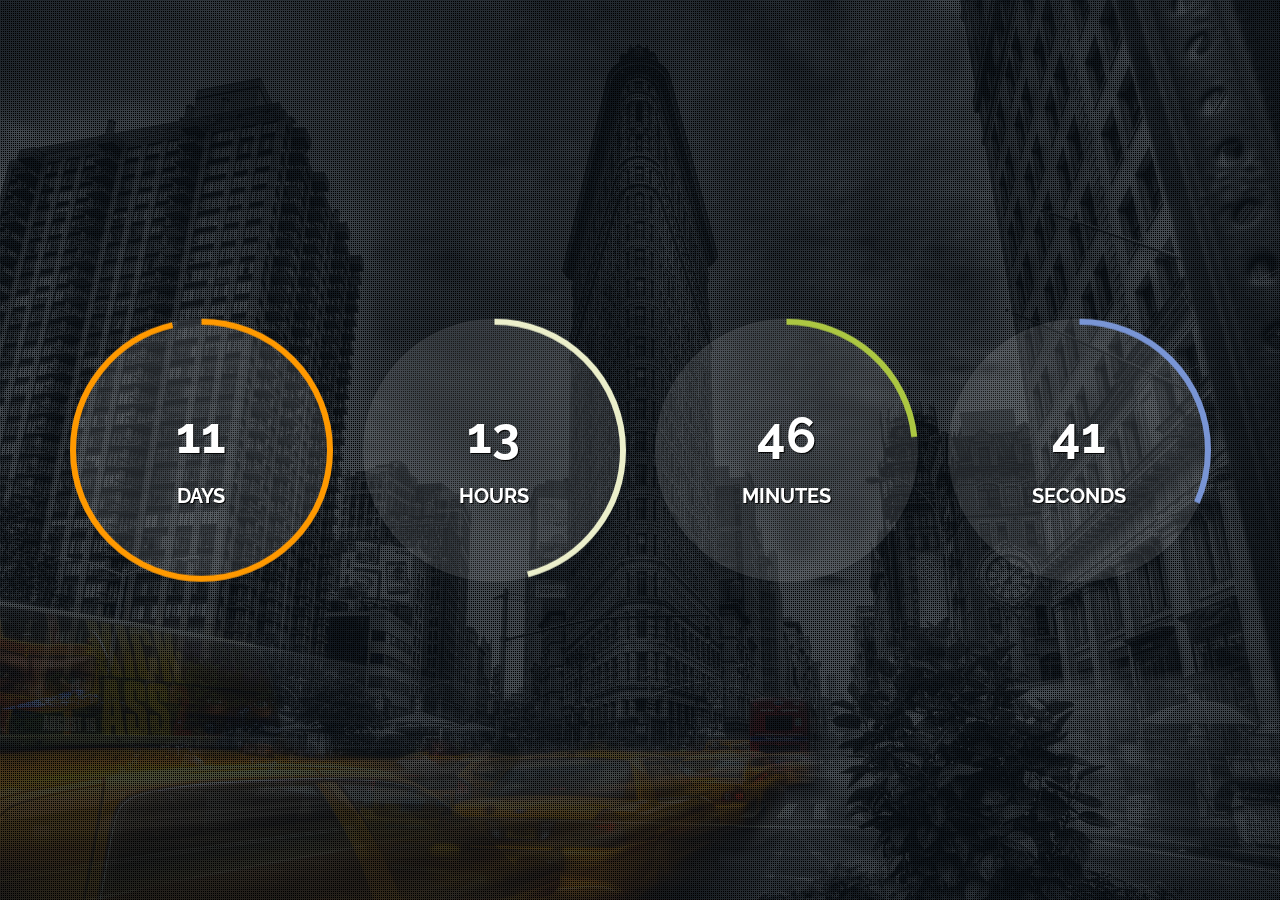
<file: assets/js/plugin/countdown/Modern-Circular-jQuery-Countdown-Timer-Plugin-Final-Countdown/demo/index.html>
<!doctype html>
<html>
<head>	
    <meta charset="utf-8">
    <meta name="description" content="">
    <meta name="keywords" content="">
    <meta name="author" content="Pragmatic Mates s.r.o. - http://pragmaticmates.com">
    <meta name="viewport" content="width=device-width, initial-scale=1.0">

    <link href="http://fonts.googleapis.com/css?family=Raleway:400,700" rel="stylesheet" type="text/css">
    <link rel="stylesheet" type="text/css" href="css/bootstrap.min.css">
    <link rel="stylesheet" type="text/css" href="css/demo.css">

	<title>jQuery Final Countdown Plugin</title>
</head>

<body>

<div class="countdown countdown-container container">
    <div class="clock row">
        <div class="clock-item clock-days countdown-time-value col-sm-6 col-md-3">
            <div class="wrap">
                <div class="inner">
                    <div id="canvas-days" class="clock-canvas"></div>

                    <div class="text">
                        <p class="val">0</p>
                        <p class="type-days type-time">DAYS</p>
                    </div><!-- /.text -->
                </div><!-- /.inner -->
            </div><!-- /.wrap -->
        </div><!-- /.clock-item -->

        <div class="clock-item clock-hours countdown-time-value col-sm-6 col-md-3">
            <div class="wrap">
                <div class="inner">
                    <div id="canvas-hours" class="clock-canvas"></div>

                    <div class="text">
                        <p class="val">0</p>
                        <p class="type-hours type-time">HOURS</p>
                    </div><!-- /.text -->
                </div><!-- /.inner -->
            </div><!-- /.wrap -->
        </div><!-- /.clock-item -->

        <div class="clock-item clock-minutes countdown-time-value col-sm-6 col-md-3">
            <div class="wrap">
                <div class="inner">
                    <div id="canvas-minutes" class="clock-canvas"></div>

                    <div class="text">
                        <p class="val">0</p>
                        <p class="type-minutes type-time">MINUTES</p>
                    </div><!-- /.text -->
                </div><!-- /.inner -->
            </div><!-- /.wrap -->
        </div><!-- /.clock-item -->

        <div class="clock-item clock-seconds countdown-time-value col-sm-6 col-md-3">
            <div class="wrap">
                <div class="inner">
                    <div id="canvas-seconds" class="clock-canvas"></div>

                    <div class="text">
                        <p class="val">0</p>
                        <p class="type-seconds type-time">SECONDS</p>
                    </div><!-- /.text -->
                </div><!-- /.inner -->
            </div><!-- /.wrap -->
        </div><!-- /.clock-item -->
    </div><!-- /.clock -->
</div><!-- /.countdown-wrapper -->



<script type="text/javascript" src="http://code.jquery.com/jquery-1.11.0.min.js"></script>
<script type="text/javascript" src="js/kinetic.js"></script>
<script type="text/javascript" src="../jquery.final-countdown.js"></script>
<script type="text/javascript">  
    $('document').ready(function() {
        'use strict';
        
    	$('.countdown').final_countdown({
            'start': 1362139200,
            'end': 1388461320,
            'now': 1387461319        
        });
    });
</script>

</body>
</html>
</file>
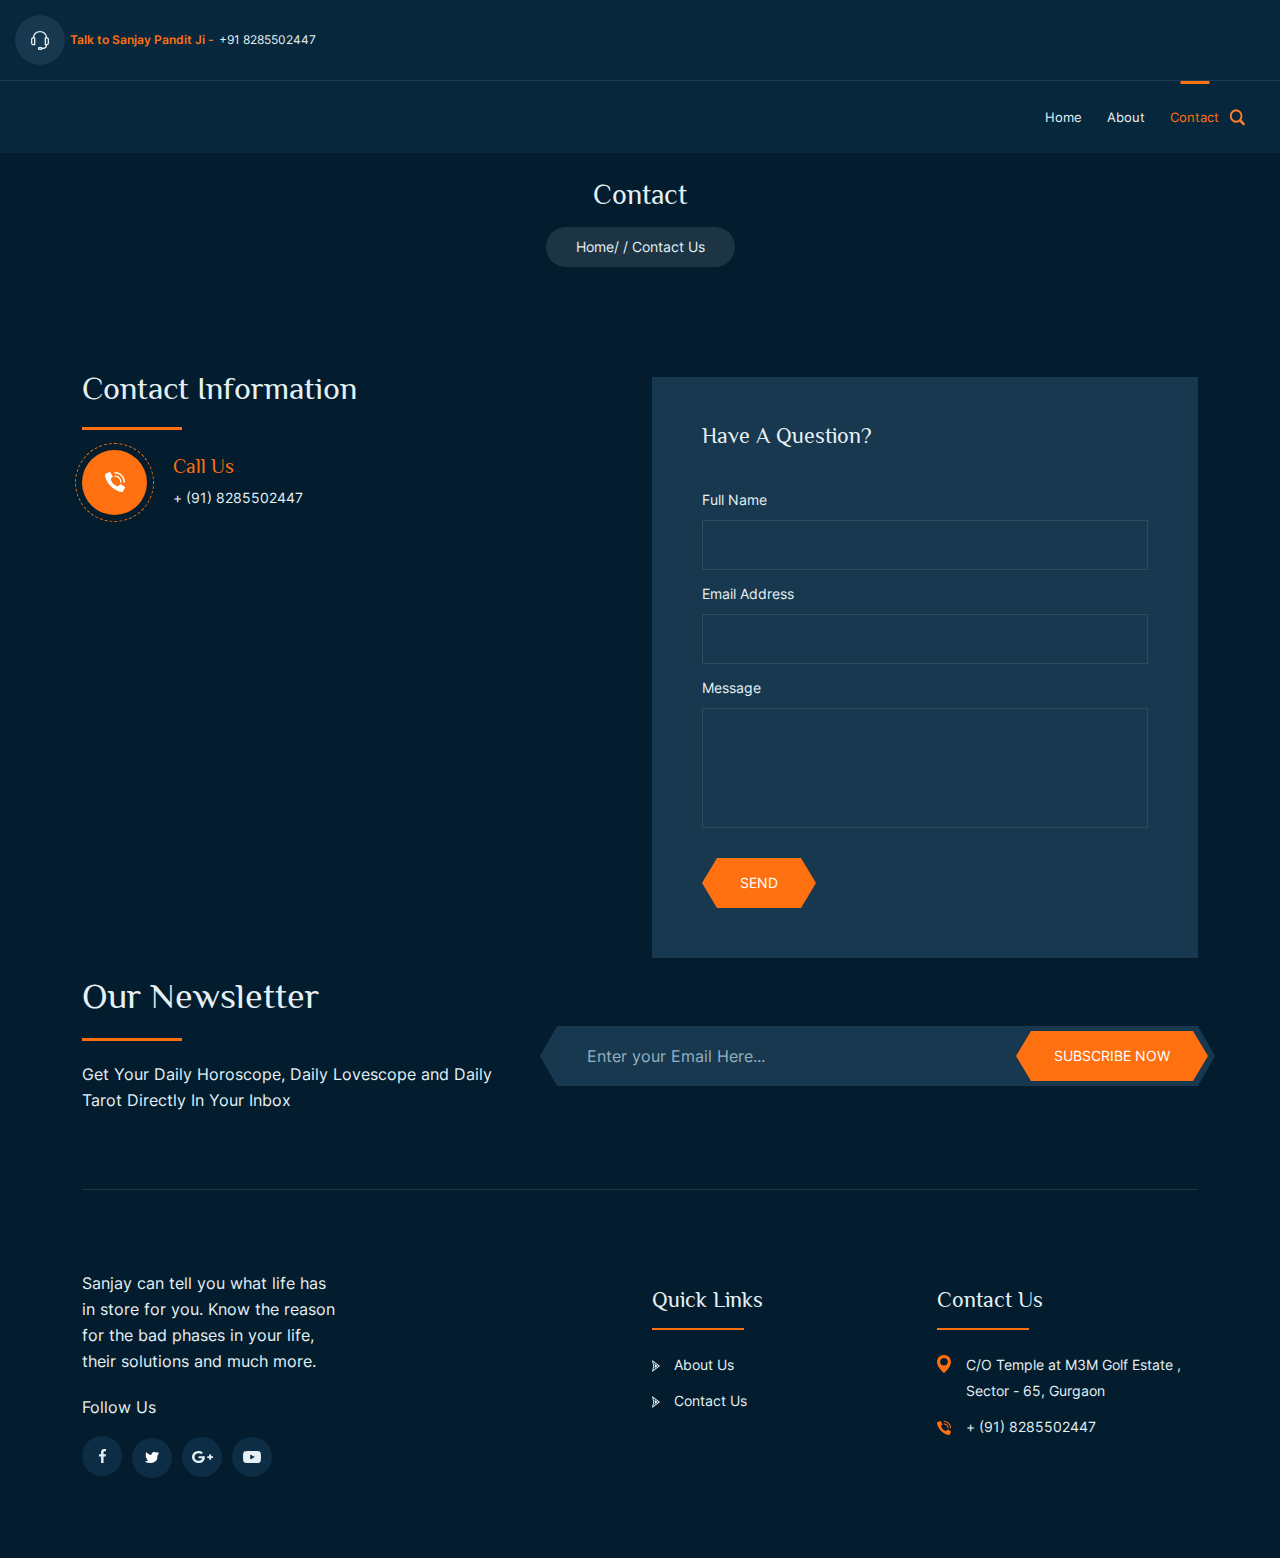
<file: contact.html>
<!DOCTYPE html>
<html lang="en">
  <head>
    <title>Astrology</title>
    <meta charset="UTF-8" />
    <meta http-equiv="X-UA-Compatible" content="IE=edge" />
    <meta name="viewport" content="width=device-width, initial-scale=1.0" />

    <!-- stylesheet -->

    <link
      rel="stylesheet"
      type="text/css"
      href="assets/css/bootstrap.min.css"
    />
    <link
      rel="stylesheet"
      type="text/css"
      href="assets/js/plugin/slick/slick.css"
    />
    <link
      rel="stylesheet"
      type="text/css"
      href="assets/js/plugin/airdatepicker/datepicker.min.css"
    />
    <link rel="stylesheet" type="text/css" href="assets/css/fonts.css" />
    <link rel="stylesheet" type="text/css" href="assets/css/style.css" />
    <!-- favicon -->
    <link
      rel="shortcut icon"
      href="assets/images/favicon.png"
      type="image/x-icon"
    />
  </head>
  <body>
    <div class="as_loader">
      <img src="assets/images/loader.png" alt="" class="img-responsive" />
    </div>
    <div class="as_main_wrapper">
      <section class="as_header_wrapper">
        <!-- <div class="as_logo">
          <a href="javascript:;"
            ><img src="https://dummyimage.com/148x59" alt=""
          /></a>
        </div> -->
        <div class="as_header_detail">
          <div class="as_info_detail">
            <ul>
              <li>
                <a href="javascript:;">
                  <div class="as_infobox">
                    <span class="as_infoicon">
                      <img src="assets/images/svg/headphone.svg" alt="" />
                    </span>
                    <span class="as_orange">Talk to Sanjay Pandit Ji -</span>+91
                    8285502447
                  </div>
                </a>
              </li>
              <!-- <li>
                            <a href="javascript:;">
                                <div class="as_infobox">
                                    <span class="as_infoicon">
                                        <img src="assets/images/svg/mail1.svg" alt="">
                                    </span>
                                <span class="as_orange">Talk to our Astrogers -</span>support@website.com
                                </div>
                            </a>
                        </li> -->
            </ul>
            <!-- <div class="as_right_info">
                        <a href="javascript:;">
                            <div class="as_infobox" data-bs-toggle="modal" data-bs-target="#as_login">
                                <span class="as_infoicon">
                                    <img src="assets/images/svg/login.svg" alt="">
                                </span>
                                <span class="as_logintext">Log in / Register</span>
                            </div>
                        </a>
                        <div class="as_cart">
                            <div class="as_cart_wrapper">
                                <span><img src="assets/images/svg/cart.svg" alt=""><span class="as_cartnumber">02</span></span>
                                $512
                            </div>

                            <div class="as_cart_box">
								<div class="as_cart_list">
									<ul>
										<li>
											<div class="as_cart_img">
												<img src="assets/images/prod1_d.jpg" class="img-responsive">
											</div>
											<div class="as_cart_info">
												<a href="#">Yellow Sapphire</a>
												<p>1 X $20.00</p>
												<a href="javascript:;" class="as_cart_remove"><i class="fa fa-trash"></i></a>
											</div>
										</li>
										<li>
											<div class="as_cart_img">
												<img src="assets/images/prod2_D.jpg" class="img-responsive">
											</div>
											<div class="as_cart_info">
												<a href="#">yantra</a>
												<p>1 X $10.00</p>
												<a href="javascript:;" class="as_cart_remove"><i class="fa fa-trash"></i></a>
											</div>
										</li>
									</ul>
								</div>
								<div class="as_cart_total">
									<p>total<span>$30.00</span></p>
								</div>
								<div class="as_cart_btn">
									<button type="button" class="as_btn">view cart</button>
									<button type="button" class="as_btn">checkout</button>
								</div>
							</div>
                        </div>
                    </div> -->
          </div>
          <div class="as_menu_wrapper">
            <span class="as_toggle">
              <img src="assets/images/svg/menu.svg" alt="" />
            </span>
            <div class="as_menu">
              <ul>
                <li><a href="index.html">home</a></li>
                <li><a href="about.html">about</a></li>
                <!-- <li><a href="service.html">services</a></li> -->
                <!-- <li><a href="javascript:;">blog</a>
                                <ul class="as_submenu">
                                    <li><a href="blog.html">blog</a></li>
                                    <li><a href="javascript:;">blog single</a>
                                        <ul class="as_submenu">
                                            <li><a href="blog_left_detail.html">left sidebar</a></li>
                                            <li><a href="blog_detail.html">right sidebar</a></li>
                                        </ul>
                                    </li>
                                </ul>
                            </li>
                            <li><a href="appointment.html">appointment</a></li>
                            <li><a href="javascript:;">shop</a>
                                <ul class="as_submenu">
                                    <li><a href="shop.html">Shop</a></li>
                                    <li><a href="shop_single.html">Shop Single</a></li>
                                    <li><a href="cart.html">Cart</a></li>
                                    <li><a href="checkout.html">Checkout</a></li>
                                </ul>
                            </li>
                            <li><a href="javascript:;">pages</a>
                                <ul class="as_submenu">
                                    <li><a href="astrologer.html">Astrologer</a></li>
                                    <li><a href="privacy_policy.html">Privacy Policy</a></li>
                                    <li><a href="error.html">404</a></li>
                                    <li><a href="faq.html">faq</a></li>
                                </ul>
                            </li>  -->
                <li><a href="contact.html" class="active">contact</a></li>
              </ul>
            </div>
            <div class="as_search_wrapper">
              <img src="assets/images/search.png" alt="" class="as_search" />

              <div class="as_search_boxpopup">
                <a href="javascript:;" class="as_cancel"
                  ><svg
                    version="1.1"
                    xmlns="http://www.w3.org/2000/svg"
                    xmlns:xlink="http://www.w3.org/1999/xlink"
                    width="25px"
                    height="25px"
                    x="0px"
                    y="0px"
                    viewBox="0 0 511.76 511.76"
                    style="enable-background: new 0 0 511.76 511.76"
                    xml:space="preserve"
                  >
                    <g>
                      <g>
                        <path
                          d="M436.896,74.869c-99.84-99.819-262.208-99.819-362.048,0c-99.797,99.819-99.797,262.229,0,362.048 c49.92,49.899,115.477,74.837,181.035,74.837s131.093-24.939,181.013-74.837C536.715,337.099,536.715,174.688,436.896,74.869z M361.461,331.317c8.341,8.341,8.341,21.824,0,30.165c-4.16,4.16-9.621,6.251-15.083,6.251c-5.461,0-10.923-2.091-15.083-6.251 l-75.413-75.435l-75.392,75.413c-4.181,4.16-9.643,6.251-15.083,6.251c-5.461,0-10.923-2.091-15.083-6.251 c-8.341-8.341-8.341-21.845,0-30.165l75.392-75.413l-75.413-75.413c-8.341-8.341-8.341-21.845,0-30.165 c8.32-8.341,21.824-8.341,30.165,0l75.413,75.413l75.413-75.413c8.341-8.341,21.824-8.341,30.165,0 c8.341,8.32,8.341,21.824,0,30.165l-75.413,75.413L361.461,331.317z"
                        />
                      </g>
                    </g>
                    <g></g>
                    <g></g>
                    <g></g>
                    <g></g>
                    <g></g>
                    <g></g>
                    <g></g>
                    <g></g>
                    <g></g>
                    <g></g>
                    <g></g>
                    <g></g>
                    <g></g>
                    <g></g>
                    <g></g></svg
                ></a>
                <div class="as_search_inner">
                  <div class="as_search_widget">
                    <input
                      type="text"
                      name=""
                      class="form-control"
                      id=""
                      placeholder="Search..."
                    />
                    <a href="#"
                      ><img src="assets/images/svg/search.svg" alt=""
                    /></a>
                  </div>
                </div>
              </div>
            </div>
          </div>
          <span class="as_body_overlay"></span>
        </div>
      </section>
      <section class="as_breadcrum_wrapper">
        <div class="container">
          <div class="row">
            <div class="col-lg-12 text-center">
              <h1>Contact</h1>

              <ul class="breadcrumb">
                <li><a href="#">Home</a></li>
                <li>Contact Us</li>
              </ul>
            </div>
          </div>
        </div>
      </section>
      <section class="as_contact_section as_padderTop80">
        <div class="container">
          <div class="row">
            <div class="col-lg-6 col-md-12">
              <div class="as_contact_info">
                <h1 class="as_heading">Contact Information</h1>
                <!-- <p class="as_font14 as_margin0">Consectetur adipiscing elit sed do eiusmod tr incididunt<br> ut labore et dolore magna aliquauis ipsum.</p> -->

                <div class="row">
                  <div class="col-xl-6 col-lg-12 col-md-6 col-sm-6 col-xs-12">
                    <div class="as_info_box">
                      <span class="as_icon"
                        ><img src="assets/images/svg/call1.svg" alt=""
                      /></span>
                      <div class="as_info">
                        <h5>Call Us</h5>
                        <p class="as_margin0 as_font14">+ (91) 8285502447</p>
                        <!-- <p class="as_margin0 as_font14">+ (91) 1800-326-324</p> -->
                      </div>
                    </div>
                  </div>
                  <!-- <div class="col-xl-6 col-lg-12 col-md-6 col-sm-6 col-xs-12">
                                    <div class="as_info_box">
                                        <span class="as_icon"><img src="assets/images/svg/mail.svg" alt=""></span>
                                        <div class="as_info">
                                            <h5>Mail Us</h5>
                                            <p class="as_margin0 as_font14"><a href="javascript:;"> astrology@example.com</a></p>
                                            <p class="as_margin0 as_font14"><a href="javascript:;"></a>astro@example.com</a></p>
                                        </div>
                                    </div>
                                </div> -->
                </div>
              </div>
            </div>
            <div class="col-lg-6 col-md-12">
              <div class="as_contact_form">
                <h4 class="as_subheading">Have A Question?</h4>
                <form action="">
                  <div class="form-group">
                    <label>Full Name</label>
                    <input type="text" name="" id="" class="form-control" />
                  </div>
                  <div class="form-group">
                    <label>Email Address</label>
                    <input type="text" name="" id="" class="form-control" />
                  </div>
                  <div class="form-group">
                    <label>Message</label>
                    <textarea name="" id="" class="form-control"></textarea>
                  </div>
                  <a href="javascript:;" class="as_btn">Send</a>
                </form>
              </div>
            </div>
          </div>
        </div>
      </section>
      <!-- <section class="as_map_section">
        <iframe
          src="https://www.google.com/maps/embed?pb=!1m18!1m12!1m3!1d4078764.9924000916!2d-105.6681527148753!3d45.09540905234947!2m3!1f0!2f0!3f0!3m2!1i1024!2i768!4f13.1!3m3!1m2!1s0x54eab584e432360b%3A0x1c3bb99243deb742!2sUnited%20States!5e0!3m2!1sen!2sin!4v1614404007812!5m2!1sen!2sin"
          width="100%"
          height="743px"
          style="border: 0"
          allowfullscreen=""
          loading="lazy"
        ></iframe>
      </section> -->
      <section
        style="margin-top: 13rem"
        class="as_footer_wrapper as_padderTop80"
      >
        <div class="container">
          <div class="as_newsletter_wrapper as_padderBottom60">
            <div class="row">
              <div class="col-xl-5 col-lg-5 col-md-12 col-sm-12">
                <h1 class="as_heading">Our Newsletter</h1>
                <p>
                  Get Your Daily Horoscope, Daily Lovescope and Daily<br />
                  Tarot Directly In Your Inbox
                </p>
              </div>
              <div class="col-xl-7 col-lg-7 col-md-12 col-sm-12">
                <div class="as_newsletter_box">
                  <input
                    type="text"
                    name=""
                    id=""
                    class="form-control"
                    placeholder="Enter your Email Here..."
                  />
                  <a href="javascript:;" class="as_btn">subscribe now</a>
                </div>
              </div>
            </div>
          </div>

          <div class="as_footer_inner as_padderTop50 as_padderBottom80">
            <div class="row">
              <div class="col-lg-3 col-md-6 col-sm-6 col-12">
                <div class="as_footer_widget">
                  <!-- <div class="as_footer_logo">
                    <a href="index.html"
                      ><img src="https://dummyimage.com/148x59" alt=""
                    /></a>
                  </div> -->
                  <p>
                    Sanjay can tell you what life has in store for you. Know the
                    reason for the bad phases in your life, their solutions and
                    much more.
                  </p>

                  <div class="as_share_box">
                    <p>Follow Us</p>
                    <ul>
                      <li>
                        <a href="javascript:;"
                          ><img src="assets/images/svg/facebook.svg" alt=""
                        /></a>
                      </li>
                      <li>
                        <a href="javascript:;"
                          ><img src="assets/images/svg/twitter.svg" alt=""
                        /></a>
                      </li>
                      <li>
                        <a href="javascript:;"
                          ><img src="assets/images/svg/google.svg" alt=""
                        /></a>
                      </li>
                      <li>
                        <a href="javascript:;"
                          ><img src="assets/images/svg/youtube.svg" alt=""
                        /></a>
                      </li>
                    </ul>
                  </div>
                </div>
              </div>
              <div class="col-lg-3 col-md-6 col-sm-6 col-12">
                <!-- <div class="as_footer_widget">
                  <h3 class="as_footer_heading">Our Services</h3>

                  <ul>
                    <li>
                      <a href="service_detail.html"
                        ><span
                          ><svg
                            xmlns="http://www.w3.org/2000/svg"
                            xmlns:xlink="http://www.w3.org/1999/xlink"
                            preserveAspectRatio="xMidYMid"
                            width="8"
                            height="12"
                            viewBox="0 0 8 12"
                          >
                            <path
                              d="M8.000,5.998 L-0.002,11.997 L1.292,5.998 L-0.002,-0.001 L8.000,5.998 ZM1.265,9.924 L6.502,5.998 L1.265,2.071 L2.112,5.998 L1.265,9.924 ZM5.451,5.998 L2.496,8.213 L2.974,5.998 L2.496,3.783 L5.451,5.998 Z"
                              class="cls-1"
                            /></svg
                        ></span>
                        Horoscopes</a
                      >
                    </li>
                    <li>
                      <a href="service_detail.html">
                        <span
                          ><svg
                            xmlns="http://www.w3.org/2000/svg"
                            xmlns:xlink="http://www.w3.org/1999/xlink"
                            preserveAspectRatio="xMidYMid"
                            width="8"
                            height="12"
                            viewBox="0 0 8 12"
                          >
                            <path
                              d="M8.000,5.998 L-0.002,11.997 L1.292,5.998 L-0.002,-0.001 L8.000,5.998 ZM1.265,9.924 L6.502,5.998 L1.265,2.071 L2.112,5.998 L1.265,9.924 ZM5.451,5.998 L2.496,8.213 L2.974,5.998 L2.496,3.783 L5.451,5.998 Z"
                              class="cls-1"
                            /></svg
                        ></span>
                        Gemstones</a
                      >
                    </li>
                    <li>
                      <a href="service_detail.html"
                        ><span
                          ><svg
                            xmlns="http://www.w3.org/2000/svg"
                            xmlns:xlink="http://www.w3.org/1999/xlink"
                            preserveAspectRatio="xMidYMid"
                            width="8"
                            height="12"
                            viewBox="0 0 8 12"
                          >
                            <path
                              d="M8.000,5.998 L-0.002,11.997 L1.292,5.998 L-0.002,-0.001 L8.000,5.998 ZM1.265,9.924 L6.502,5.998 L1.265,2.071 L2.112,5.998 L1.265,9.924 ZM5.451,5.998 L2.496,8.213 L2.974,5.998 L2.496,3.783 L5.451,5.998 Z"
                              class="cls-1"
                            /></svg
                        ></span>
                        Numerology</a
                      >
                    </li>
                    <li>
                      <a href="service_detail.html"
                        ><span
                          ><svg
                            xmlns="http://www.w3.org/2000/svg"
                            xmlns:xlink="http://www.w3.org/1999/xlink"
                            preserveAspectRatio="xMidYMid"
                            width="8"
                            height="12"
                            viewBox="0 0 8 12"
                          >
                            <path
                              d="M8.000,5.998 L-0.002,11.997 L1.292,5.998 L-0.002,-0.001 L8.000,5.998 ZM1.265,9.924 L6.502,5.998 L1.265,2.071 L2.112,5.998 L1.265,9.924 ZM5.451,5.998 L2.496,8.213 L2.974,5.998 L2.496,3.783 L5.451,5.998 Z"
                              class="cls-1"
                            /></svg
                        ></span>
                        Tarot Cards</a
                      >
                    </li>
                    <li>
                      <a href="service_detail.html"
                        ><span
                          ><svg
                            xmlns="http://www.w3.org/2000/svg"
                            xmlns:xlink="http://www.w3.org/1999/xlink"
                            preserveAspectRatio="xMidYMid"
                            width="8"
                            height="12"
                            viewBox="0 0 8 12"
                          >
                            <path
                              d="M8.000,5.998 L-0.002,11.997 L1.292,5.998 L-0.002,-0.001 L8.000,5.998 ZM1.265,9.924 L6.502,5.998 L1.265,2.071 L2.112,5.998 L1.265,9.924 ZM5.451,5.998 L2.496,8.213 L2.974,5.998 L2.496,3.783 L5.451,5.998 Z"
                              class="cls-1"
                            /></svg
                        ></span>
                        Birth Journal</a
                      >
                    </li>
                  </ul>
                </div> -->
              </div>
              <div class="col-lg-3 col-md-6 col-sm-6 col-12">
                <div class="as_footer_widget">
                  <h3 class="as_footer_heading">Quick Links</h3>

                  <ul>
                    <li>
                      <a href="about.html"
                        ><span
                          ><svg
                            xmlns="http://www.w3.org/2000/svg"
                            xmlns:xlink="http://www.w3.org/1999/xlink"
                            preserveAspectRatio="xMidYMid"
                            width="8"
                            height="12"
                            viewBox="0 0 8 12"
                          >
                            <path
                              d="M8.000,5.998 L-0.002,11.997 L1.292,5.998 L-0.002,-0.001 L8.000,5.998 ZM1.265,9.924 L6.502,5.998 L1.265,2.071 L2.112,5.998 L1.265,9.924 ZM5.451,5.998 L2.496,8.213 L2.974,5.998 L2.496,3.783 L5.451,5.998 Z"
                              class="cls-1"
                            /></svg
                        ></span>
                        About Us</a
                      >
                    </li>
                    <!-- <li>
                      <a href="blog.html"
                        ><span
                          ><svg
                            xmlns="http://www.w3.org/2000/svg"
                            xmlns:xlink="http://www.w3.org/1999/xlink"
                            preserveAspectRatio="xMidYMid"
                            width="8"
                            height="12"
                            viewBox="0 0 8 12"
                          >
                            <path
                              d="M8.000,5.998 L-0.002,11.997 L1.292,5.998 L-0.002,-0.001 L8.000,5.998 ZM1.265,9.924 L6.502,5.998 L1.265,2.071 L2.112,5.998 L1.265,9.924 ZM5.451,5.998 L2.496,8.213 L2.974,5.998 L2.496,3.783 L5.451,5.998 Z"
                              class="cls-1"
                            /></svg
                        ></span>
                        Blog</a
                      >
                    </li> -->
                    <!-- <li>
                      <a href="astrologer.html"
                        ><span
                          ><svg
                            xmlns="http://www.w3.org/2000/svg"
                            xmlns:xlink="http://www.w3.org/1999/xlink"
                            preserveAspectRatio="xMidYMid"
                            width="8"
                            height="12"
                            viewBox="0 0 8 12"
                          >
                            <path
                              d="M8.000,5.998 L-0.002,11.997 L1.292,5.998 L-0.002,-0.001 L8.000,5.998 ZM1.265,9.924 L6.502,5.998 L1.265,2.071 L2.112,5.998 L1.265,9.924 ZM5.451,5.998 L2.496,8.213 L2.974,5.998 L2.496,3.783 L5.451,5.998 Z"
                              class="cls-1"
                            /></svg
                        ></span>
                        Astrologers</a
                      >
                    </li> -->
                    <!-- <li>
                      <a href="appointment.html"
                        ><span
                          ><svg
                            xmlns="http://www.w3.org/2000/svg"
                            xmlns:xlink="http://www.w3.org/1999/xlink"
                            preserveAspectRatio="xMidYMid"
                            width="8"
                            height="12"
                            viewBox="0 0 8 12"
                          >
                            <path
                              d="M8.000,5.998 L-0.002,11.997 L1.292,5.998 L-0.002,-0.001 L8.000,5.998 ZM1.265,9.924 L6.502,5.998 L1.265,2.071 L2.112,5.998 L1.265,9.924 ZM5.451,5.998 L2.496,8.213 L2.974,5.998 L2.496,3.783 L5.451,5.998 Z"
                              class="cls-1"
                            /></svg
                        ></span>
                        Appointment</a
                      >
                    </li> -->
                    <li>
                      <a href="contact.html"
                        ><span
                          ><svg
                            xmlns="http://www.w3.org/2000/svg"
                            xmlns:xlink="http://www.w3.org/1999/xlink"
                            preserveAspectRatio="xMidYMid"
                            width="8"
                            height="12"
                            viewBox="0 0 8 12"
                          >
                            <path
                              d="M8.000,5.998 L-0.002,11.997 L1.292,5.998 L-0.002,-0.001 L8.000,5.998 ZM1.265,9.924 L6.502,5.998 L1.265,2.071 L2.112,5.998 L1.265,9.924 ZM5.451,5.998 L2.496,8.213 L2.974,5.998 L2.496,3.783 L5.451,5.998 Z"
                              class="cls-1"
                            /></svg
                        ></span>
                        Contact Us</a
                      >
                    </li>
                  </ul>
                </div>
              </div>

              <div class="col-lg-3 col-md-6 col-sm-6 col-12">
                <div class="as_footer_widget">
                  <h3 class="as_footer_heading">Contact Us</h3>

                  <ul class="as_contact_list">
                    <li>
                      <img src="assets/images/svg/map.svg" alt="" />
                      <p>
                        C/O Temple at M3M Golf Estate , Sector - 65, Gurgaon
                      </p>
                    </li>
                    <!-- <li>
                      <img src="assets/images/svg/address.svg" alt="" />
                      <p>
                        <a href="javascript:;">astrology@example.com</a>
                        <a href="javascript:;">astro@example.com</a>
                      </p>
                    </li> -->
                    <li>
                      <img src="assets/images/svg/call.svg" alt="" />
                      <p>
                        <a href="javascript:;">+ (91) 8285502447</a><br />
                        <!-- <a href="javascript:;">+ (91) 1800-326-324</a> -->
                      </p>
                    </li>
                  </ul>
                </div>
              </div>
            </div>
          </div>
        </div>
      </section>
      <!-- <section class="as_copyright_wrapper text-center">
        <div class="container">
          <div class="row">
            <div class="col-lg-12">
              <p>Copyright &copy; 2022 Astrology. All Right Reserved.</p>
            </div>
          </div>
        </div>
      </section> -->
    </div>

    <!-- Modal -->
    <div
      id="as_login"
      class="modal fade"
      tabindex="-1"
      aria-labelledby="as_login"
      role="dialog"
    >
      <div class="modal-dialog">
        <!-- Modal content-->
        <div class="modal-content">
          <div class="modal-header">
            <button
              type="button"
              class="close"
              data-bs-dismiss="modal"
              aria-label="Close"
            >
              &times;
            </button>
            <h4 class="modal-title">Login</h4>
          </div>
          <div class="modal-body">
            <div class="as_login_box active">
              <form action="">
                <div class="form-group">
                  <input
                    type="text"
                    name=""
                    placeholder="Enter email"
                    class="form-control"
                    id=""
                  />
                </div>
                <div class="form-group">
                  <input
                    type="text"
                    name=""
                    placeholder="Enter password here"
                    class="form-control"
                    id=""
                  />
                </div>
                <div class="form-group">
                  <div class="as_login_data">
                    <label
                      >Remember me
                      <input type="checkbox" name="as_remember_me" value="" />
                      <span class="checkmark"></span>
                    </label>
                    <a href="#">Forgot password ?</a>
                  </div>
                </div>
                <div class="text-center">
                  <a href="javascript:;" class="as_btn">login</a>
                </div>
              </form>
              <p class="text-center as_margin0 as_padderTop20">
                Create An Account ?
                <a href="javascript:;" class="as_orange as_signup">SignUp</a>
              </p>
            </div>
            <div class="as_signup_box">
              <form action="">
                <div class="form-group">
                  <input
                    type="text"
                    name=""
                    placeholder="Enter name"
                    class="form-control"
                    id=""
                  />
                </div>
                <div class="form-group">
                  <input
                    type="text"
                    name=""
                    placeholder="Enter email"
                    class="form-control"
                    id=""
                  />
                </div>
                <div class="form-group">
                  <input
                    type="text"
                    name=""
                    placeholder="Enter password here"
                    class="form-control"
                    id=""
                  />
                </div>
                <div class="form-group">
                  <input
                    type="text"
                    name=""
                    placeholder="Enter mobile number"
                    class="form-control"
                    id=""
                  />
                </div>
                <div class="form-group">
                  <select name="" class="form-control" id="">
                    <option value="male">Male</option>
                    <option value="female">Female</option>
                  </select>
                </div>
                <div class="text-center">
                  <a href="javascript:;" class="as_btn">Sign Up</a>
                </div>
              </form>
              <p class="text-center as_margin0 as_padderTop20">
                Have An Account ?
                <a href="javascript:;" class="as_orange as_login">Login</a>
              </p>
            </div>
          </div>
        </div>
      </div>
    </div>
    <!-- javascript -->
    <script src="assets/js/jquery.min.js"></script>
    <script src="assets/js/bootstrap.min.js"></script>
    <script
      type="text/javascript"
      src="assets/js/plugin/slick/slick.min.js"
    ></script>
    <script
      type="text/javascript"
      src="assets/js/plugin/countto/jquery.countTo.js"
    ></script>
    <script
      type="text/javascript"
      src="assets/js/plugin/airdatepicker/datepicker.min.js"
    ></script>
    <script
      type="text/javascript"
      src="assets/js/plugin/airdatepicker/i18n/datepicker.en.js"
    ></script>
    <script src="assets/js/custom.js"></script>
  </body>
</html>
</file>
<file: assets/js/plugin/countdown/Modern-Circular-jQuery-Countdown-Timer-Plugin-Final-Countdown/demo/css/demo.css>
html, body {
	height: 100%;
}

html {
	background-image: url('../img/sample.jpg');
	background-position: center center;
	background-repeat: no-repeat;
	background-size: cover;	
}

body {
	background-color: rgba(44,62,80 , 0.6 );
	background-image: url('../img/pattern.png');
	background-position: center;
	background-repeat: repeat;
	font-family: 'Raleway', 'Arial', sans-serif;
}

.countdown-container {
	position: relative;
	top: 50%;
	-webkit-transform: translateY(-50%);
	-moz-transform: translateY(-50%);
	transform: translateY(-50%);

}

.clock-item .inner {
	height: 0px;
	padding-bottom: 100%;
	position: relative;	
	width: 100%;
}

.clock-canvas {
	background-color: rgba(255, 255, 255, .1);
	border-radius: 50%;
	height: 0px;
	padding-bottom: 100%;
}

.text {
	color: #fff;	
	font-size: 30px;
	font-weight: bold;	
	margin-top: -50px;
	position: absolute;
	top: 50%;
	text-align: center;
	text-shadow: 1px 1px 1px rgba(0, 0, 0, 1);
	width: 100%;
}

.text .val {
	font-size: 50px;
}

.text .type-time {
	font-size: 20px;
}

@media (min-width: 768px) and (max-width: 991px) {
	.clock-item {
		margin-bottom: 30px;		
	}
}

@media (max-width: 767px) {
	.clock-item {
		margin: 0px 30px 30px 30px;
	}
}
</file>
<file: assets/css/fonts.css>
@font-face {
    font-family: 'Philosopher';
    src: url('../font/Philosopher-Regular.eot');
    src: url('../font/Philosopher-Regular.eot?#iefix') format('embedded-opentype'),
         url('../font/Philosopher-Regular.svg#Philosopher-Regular') format('svg'),
         url('../font/Philosopher-Regular.ttf') format('truetype'),
         url('../font/Philosopher-Regular.woff') format('woff'),
         url('../font/Philosopher-Regular.woff2') format('woff2');
    font-weight: 400;
}
    
@font-face {
    font-family: 'Philosopher';
    src: url('../font/Philosopher-Bold.eot');
    src: url('../font/Philosopher-Bold.eot?#iefix') format('embedded-opentype'),
         url('../font/Philosopher-Bold.svg#Philosopher-BoldI') format('svg'),
         url('../font/Philosopher-Bold.ttf') format('truetype'),
         url('../font/Philosopher-Bold.woff') format('woff'),
         url('../font/Philosopher-Bold.woff2') format('woff2');
    font-weight: 700;
  }
  
  /* Inter */
  @font-face {
    font-family: 'Inter';
    src: url('../font/Inter-Thin.eot');
    src: url('../font/Inter-Thin.eot?#iefix') format('embedded-opentype'),
         url('../font/Inter-Thin.svg#Inter-Thin') format('svg'),
         url('../font/Inter-Thin.ttf') format('truetype'),
         url('../font/Inter-Thin.woff') format('woff'),
         url('../font/Inter-Thin.woff2') format('woff2');
    font-weight: 100;
  }
  
  @font-face {
    font-family: 'Inter';
    src: url('../font/Inter-Light.eot');
    src: url('../font/Inter-Light.eot?#iefix') format('embedded-opentype'),
         url('../font/Inter-Light.svg#Inter-Light') format('svg'),
         url('../font/Inter-Light.ttf') format('truetype'),
         url('../font/Inter-Light.woff') format('woff'),
         url('../font/Inter-Light.woff2') format('woff2');
    font-weight: 300;
  }
  
  @font-face {
    font-family: 'Inter';
    src: url('../font/Inter-ExtraLight.eot');
    src: url('../font/Inter-ExtraLight.eot?#iefix') format('embedded-opentype'),
         url('../font/Inter-ExtraLight.svg#Inter-ExtraLight') format('svg'),
         url('../font/Inter-ExtraLight.ttf') format('truetype'),
         url('../font/Inter-ExtraLight.woff') format('woff'),
         url('../font/Inter-ExtraLight.woff2') format('woff2');
    font-weight: 200;
  }
  
  @font-face {
    font-family: 'Inter';
    src: url('../font/Inter-Regular.eot');
    src: url('../font/Inter-Regular.eot?#iefix') format('embedded-opentype'),
         url('../font/Inter-Regular.svg#Inter-Regular') format('svg'),
         url('../font/Inter-Regular.ttf') format('truetype'),
         url('../font/Inter-Regular.woff') format('woff'),
         url('../font/Inter-Regular.woff2') format('woff2');
    font-weight: 400;
  }
  @font-face {
    font-family: 'Inter';
    src: url('../font/Inter-Medium.eot');
    src: url('../font/Inter-Medium.eot?#iefix') format('embedded-opentype'),
         url('../font/Inter-Medium.svg#Inter-Medium') format('svg'),
         url('../font/Inter-Medium.ttf') format('truetype'),
         url('../font/Inter-Medium.woff') format('woff'),
         url('../font/Inter-Medium.woff2') format('woff2');
    font-weight: 500;
  }
  @font-face {
    font-family: 'Inter';
    src: url('../font/Inter-SemiBold.eot');
    src: url('../font/Inter-SemiBold.eot?#iefix') format('embedded-opentype'),
         url('../font/Inter-SemiBold.svg#Inter-SemiBold') format('svg'),
         url('../font/Inter-SemiBold.ttf') format('truetype'),
         url('../font/Inter-SemiBold.woff') format('woff'),
         url('../font/Inter-SemiBold.woff2') format('woff2');
    font-weight: 600;
  }

  @font-face {
    font-family: 'Inter';
    src: url('../font/Inter-Bold.eot');
    src: url('../font/Inter-Bold.eot?#iefix') format('embedded-opentype'),
         url('../font/Inter-Bold.svg#Inter-Bold') format('svg'),
         url('../font/Inter-Bold.ttf') format('truetype'),
         url('../font/Inter-Bold.woff') format('woff'),
         url('../font/Inter-Bold.woff2') format('woff2');
    font-weight: 700;
  }
  
  @font-face {
    font-family: 'Inter';
    src: url('../font/Inter-ExtraBold.eot');
    src: url('../font/Inter-ExtraBold.eot?#iefix') format('embedded-opentype'),
         url('../font/Inter-ExtraBold.svg#Inter-ExtraBold') format('svg'),
         url('../font/Inter-ExtraBold.ttf') format('truetype'),
         url('../font/Inter-ExtraBold.woff') format('woff'),
         url('../font/Inter-ExtraBold.woff2') format('woff2');
    font-weight: 800;
  }

  @font-face {
    font-family: 'Inter';
    src: url('../font/Inter-Black.eot');
    src: url('../font/Inter-Black.eot?#iefix') format('embedded-opentype'),
         url('../font/Inter-Black.svg#Inter-Black') format('svg'),
         url('../font/Inter-Black.ttf') format('truetype'),
         url('../font/Inter-Black.woff') format('woff'),
         url('../font/Inter-Black.woff2') format('woff2');
    font-weight: 900;0
  }
</file>
<file: assets/css/style.css>
/* stylesheet */
:root {
  --primary-color: #e5f0f5;
  --secondary-color: #ff7010;
  --dark-color1: #031d2e;
  --dark-color2: #17384e;
  --white-color: #ffffff;
  --transition: 0.4s ease-in-out;
}
:after,
:before {
  transition: all 0.2s linear;
  -webkit-transition: all 0.2s linear;
  -moz-transition: all 0.2s linear;
}
.form-control:focus {
  color: #ffffff;
  background-color: #17384e;
  border-color: #17384e;
  outline: 0;
  box-shadow: 0 0 0 0.25rem rgb(13 110 253 / 25%);
}

body {
  font-size: 16px;
  line-height: 26px;
  margin: 0;
  background-color: var(--dark-color1);
  color: var(--primary-color);
  font-family: "Inter", sans-serif;
  overflow-x: hidden;
}

body::-webkit-scrollbar {
  display: none;
}
img {
  max-width: 100%;
  height: auto;
}

h1,
h2,
h3,
h4,
h5,
h6,
.h1,
.h2,
.h3,
.h4,
.h5,
.h6 {
  font-family: "Philosopher", sans-serif;
  font-weight: 400;
}
a,
a:hover,
a:focus {
  color: inherit;
  text-decoration: none;
  transition: all 0.2s linear;
}
.hide {
  display: none !important;
}
/* common css */
.as_padderTop10 {
  padding-top: 10px;
}
.as_padderTop20 {
  padding-top: 20px;
}
.as_padderTop30 {
  padding-top: 30px;
}
.as_padderTop40 {
  padding-top: 40px;
}
.as_padderTop50 {
  padding-top: 50px;
}
.as_padderTop60 {
  padding-top: 60px;
}
.as_padderTop70 {
  padding-top: 70px;
}
.as_padderTop80 {
  padding-top: 80px;
}
.as_padderTop90 {
  padding-top: 90px;
}
.as_padderTop100 {
  padding-top: 90px;
}
.as_padderBottom5 {
  padding-bottom: 5px;
}
.as_padderBottom10 {
  padding-bottom: 10px;
}
.as_padderBottom20 {
  padding-bottom: 20px;
}
.as_padderBottom30 {
  padding-bottom: 30px;
}
.as_padderBottom40 {
  padding-bottom: 40px;
}
.as_padderBottom50 {
  padding-bottom: 50px;
}
.as_padderBottom60 {
  padding-bottom: 60px;
}
.as_padderBottom70 {
  padding-bottom: 70px;
}
.as_padderBottom80 {
  padding-bottom: 80px;
}
.as_padderBottom90 {
  padding-bottom: 90px;
}
.as_padderBottom100 {
  padding-bottom: 90px;
}
.as_margin0 {
  margin: 0px;
}
.as_font14 {
  font-size: 14px;
  line-height: 24px;
}
.as_toggle {
  display: none;
}
.as_heading {
  font-size: 36px;
  text-transform: capitalize;
  margin: 0;
  padding-bottom: 23px;
  position: relative;
  margin: -8px 0 20px;
}
.as_heading.as_heading_center:after {
  left: 50%;
  transform: translateX(-50%);
}
.as_heading:after {
  position: absolute;
  content: "";
  width: 100px;
  border-bottom: 3px solid var(--secondary-color);
  left: 0;
  bottom: 0;
}
.form-control {
  height: 50px;
  background-color: var(--dark-color2);
  border: none;
  outline: none;
  box-shadow: none !important;
  color: var(--primary-color);
  padding: 0 40px 0 30px;
}
.form-control::placeholder {
  color: #97b0c1;
}
.as_subheading {
  font-size: 22px;
  text-transform: capitalize;
}
.as_orange {
  color: var(--secondary-color);
}
.as_white {
  color: var(--white-color);
}
.as_btn {
  height: 50px;
  background-color: var(--secondary-color);
  font-size: 14px;
  text-transform: uppercase;
  display: inline-flex;
  align-items: center;
  padding: 0 23px;
  position: relative;
  margin-left: 15px;
  color: var(--white-color);
  border: none !important;
  outline: none;
  width: auto;
  transition: 0.2s linear;
}
.as_btn:hover:after {
  border-left-color: var(--dark-color1);
}
.as_btn:hover:before {
  border-right-color: var(--dark-color1);
}
.as_btn:hover {
  background-color: var(--dark-color1);
}
.as_btn:after,
.as_btn:before {
  content: "";
  position: absolute;
  left: 100%;
  top: 0;
  bottom: 0;
  border-top: 25px solid transparent;
  border-bottom: 25px solid transparent;
  border-left: 15px solid var(--secondary-color);
  transition: 0.2s linear;
}
.as_btn:before {
  left: auto;
  right: 100%;
  border-left: none;
  border-right: 15px solid var(--secondary-color);
}
.as_verticle_center {
  display: flex;
  align-items: center;
}
.slick-dots {
  padding: 0;
  margin: 30px 0 0 0;
  list-style: none;
}
.slick-dots li {
  display: inline-flex;
}
.slick-dots li button {
  display: none;
}
.slick-dots li {
  height: 9px;
  width: 9px;
  background-color: #234a64;
  border-radius: 100%;
  margin: 0 6px;
  cursor: pointer;
}
.slick-dots li.slick-active {
  background-color: var(--secondary-color);
}
.slick-arrow {
  position: absolute;
  top: 50%;
  transform: translateY(-50%);
  background-color: #10334a;
  border: none;
  padding: 0 13px;
  z-index: 1;
  outline: none;
}
.slick-arrow::after {
  border-left-color: #10334a;
}
.slick-arrow::before {
  border-right-color: #10334a;
}
.slick-arrow:hover {
  background-color: var(--secondary-color);
}
.slick-arrow:hover:after {
  border-left-color: var(--secondary-color);
}
.slick-arrow:hover::before {
  border-right-color: var(--secondary-color);
}
.slick-arrow.slick-prev {
  left: -120px;
  padding: 0 12px 0 0px;
}
.slick-arrow.slick-prev span {
  margin-right: 10px;
  display: inline-flex;
}
.slick-arrow span svg path {
  fill: var(--secondary-color);
}
.slick-arrow:hover span svg path {
  fill: var(--white-color);
}
.slick-arrow.slick-next span {
  margin-left: 10px;
}
.slick-arrow.slick-next {
  right: -100px;
  padding: 0 0 0 12px;
}
.slick-slide {
  outline: none;
}
.only-timepicker .datepicker--nav,
.only-timepicker .datepicker--content {
  display: none;
}
.only-timepicker .datepicker--time {
  border-top: none;
}
.datepicker {
  background-color: #17384e;
  border: 1px solid rgb(255 255 255 / 10%);
  color: var(--primary-color);
}
.datepicker--nav {
  border-bottom: 1px solid rgb(255 255 255 / 10%);
}
.datepicker--nav > div {
  background-color: transparent !important;
  color: var(--primary-color);
}
.datepicker--pointer {
  background-color: #17384e;
  border-top-color: rgb(255 255 255 / 10%);
  border-right-color: rgb(255 255 255 / 10%);
}
.datepicker--cell:hover {
  background-color: var(--secondary-color);
  color: var(--white-color) !important;
}
.datepicker--cell.-current-,
.datepicker--day-name {
  color: var(--secondary-color);
}
/* select2 */
.select2-selection {
  height: 50px !important;
  background-color: var(--dark-color2) !important;
  border: 1px solid rgb(255 255 255 / 10%) !important;
  outline: none;
  box-shadow: none !important;
  color: var(--primary-color);
}

.select2-selection .select2-selection__rendered {
  color: var(--primary-color) !important;
  font-size: 14px;
  line-height: 50px !important;
  padding: 0 28px !important;
  text-align: initial;
}
.form-group {
  text-align: initial;
}
.form-group {
  text-align: initial;
  margin: 10px 0;
}

.select2-selection__clear {
  display: none;
}

.select2-container--default .select2-selection__arrow {
  height: auto !important;
  bottom: 1px;
  right: 18px !important;
}
span.select2-dropdown.select2-dropdown--above,
.select2-container--open .select2-dropdown--below {
  border-top: none;
  border-top-left-radius: 0;
  border-top-right-radius: 0;
  z-index: 0;
}

.select2-container {
  transition: none;
  width: 100% !important;
}

.select2-dropdown {
  transition: none;
  background-color: var(--dark-color2);
  border-color: rgb(255 255 255 / 10%);
  font-size: 14px;
}

.select2-search--dropdown {
  padding: 10px 25px;
}

.select2-search--dropdown input {
  background-color: var(--dark-color2);
  border-color: rgb(255 255 255 / 10%) !important;
  outline: none !important;
}

.select2-results__option {
  padding: 10px 26px;
  background-color: transparent !important;
}

.select2-results__option:hover,
.select2-results__option.select2-results__option--selected {
  color: var(--secondary-color) !important;
}
/* loader */
.as_loader {
  position: fixed;
  left: 0;
  top: 0;
  right: 0;
  bottom: 0;
  background-color: var(--dark-color1);
  z-index: 999;
  display: flex;
  align-items: center;
  justify-content: center;
}
.as_loader img {
  animation: spin 7s infinite linear;
  -webkit-animation: spin 7s infinite linear;
  -moz-animation: spin 7s infinite linear;
}
/* header css start */
.as_header_wrapper {
  display: flex;
  background-color: #07273c;
}
.as_logo {
  padding: 35px 150px;
  border-right: 1px solid rgb(255 255 255 / 10%);
  display: flex;
  align-items: center;
}
.as_menu ul {
  padding: 0;
  margin: 0;
  list-style: none;
}
.as_menu > ul > li {
  display: inline-flex;
  text-transform: capitalize;
  margin: 0 20px;
  position: relative;
}
.as_menu_wrapper {
  display: flex;
  border-top: 1px solid rgb(255 255 255 / 10%);
  justify-content: flex-end;
  padding-right: 150px;
  position: relative;
  z-index: 1;
}
.as_header_detail {
  /* width: calc(100% - 449px); */
  width: 100% !important;
}
.as_menu > ul > li > a {
  padding: 23px 0;
  position: relative;
  transition: all 0.3s linear;
}
.as_menu > ul > li > a:before {
  content: "";
  position: absolute;
  width: 0;
  height: 3px;
  background-color: var(--secondary-color);
  top: 0%;
  left: 50%;
  transform: translateX(-50%);
  -webkit-transform: translateX(-50%);
  -moz-transform: translateX(-50%);
}
.as_menu > ul > li > a:hover:before,
.as_menu > ul > li > a.active:before {
  width: 29px;
}
.as_menu ul li a:hover,
.as_menu ul li a.active {
  color: var(--secondary-color);
}
.as_info_detail {
  padding-right: 50px;
  display: flex;
  justify-content: space-between;
}
.as_search_wrapper {
  padding-top: 22px;
  transition: all 0.3s linear;
}
.as_search {
  cursor: pointer;
  transition: all 0.3s linear;
}
.as_info_detail ul {
  margin: 0;
  padding: 0;
  list-style: none;
}
.as_info_detail ul li {
  display: inline-flex;
  padding: 15px 30px;
}

.as_info_detail ul li a,
.as_info_detail ul li a:focus {
  text-decoration: none;
  color: inherit;
}

.as_infobox .as_infoicon {
  width: 50px;
  height: 50px;
  background-color: var(--dark-color2);
  display: inline-flex;
  align-items: center;
  justify-content: center;
  border-radius: 100%;
  margin-right: 15px;
}
.as_infobox {
  display: flex;
  align-items: center;
  text-decoration: none !important;
}

.as_info_detail ul li .as_infobox > span {
  font-weight: 600;
  margin-right: 5px;
}
.as_right_info {
  display: flex;
  align-items: center;
}

.as_cart_wrapper {
  background-color: var(--dark-color2);
  padding: 14px 24px;
  border-radius: 50px;
  margin-left: 30px;
  position: relative;
  cursor: pointer;
}
.as_cart_wrapper > span {
  position: relative;
  margin-right: 20px;
}
.as_cart_wrapper > span .as_cartnumber {
  width: 18px;
  height: 18px;
  background-color: var(--secondary-color);
  border-radius: 100%;
  font-size: 9px;
  display: inline-flex;
  justify-content: center;
  align-items: center;
  position: absolute;
  right: -12px;
}
.as_cart {
  position: relative;
}
.as_cart_box {
  position: absolute;
  top: 100%;
  right: 0;
  width: 300px;
  background-color: var(--dark-color2);
  z-index: 1;
  padding: 5px 20px 20px;
  box-shadow: 0 20px 20px rgb(255 255 255 / 5%);
  border-radius: 20px;
  margin-top: 20px;
  opacity: 0;
  visibility: hidden;
  z-index: 9999;
  transition: all 0.3s linear;
}
.as_cart.cart_open .as_cart_box {
  opacity: 1;
  visibility: visible;
  margin-top: 10px;
}
.as_cart_list .as_cart_img {
  float: left;
}
.as_cart_list .as_cart_img img {
  width: 70px;
  height: 70px;
  object-fit: cover;
}
.as_cart_info {
  width: calc(100% - 70px);
  float: right;
  padding-left: 10px;
}
.as_cart_list .as_cart_info a {
  font-size: 16px;
  font-weight: 500;
  font-family: "Philosopher", sans-serif;
  margin-bottom: 5px;
  width: 110px;
  text-transform: capitalize;
}
.as_cart_list {
  border-bottom: 1px solid rgb(255 255 255 / 10%);
  max-height: 250px;
  overflow-x: hidden;
  overflow-y: auto;
}
.as_cart_list li {
  width: 100%;
}
.as_cart_list .as_cart_info p {
  font-size: 14px;
}
.as_cart_box .as_cart_total,
.as_cart_box .as_cart_btn {
  padding-right: 20px;
}
.as_cart_box .as_cart_total p {
  margin-top: 10px;
  text-align: left;
  text-transform: capitalize;
}
.as_cart_box .as_cart_total p span {
  float: right;
  font-family: "Philosopher", sans-serif;
}
.as_cart_box .as_cart_btn {
  text-align: center;
  padding-top: 5px;
}
.as_cart_box .as_cart_btn button {
  background-color: var(--dark-color1);
  padding: 0 5px;
  text-transform: capitalize;
}
.as_cart_box .as_cart_btn button::after {
  border-left-color: var(--dark-color1);
}
.as_cart_box .as_cart_btn button::before {
  border-right-color: var(--dark-color1);
}
.as_cart_box .as_cart_btn button:hover {
  background-color: var(--secondary-color);
}
.as_cart_box .as_cart_btn button:hover::after {
  border-left-color: var(--secondary-color);
}
.as_cart_box .as_cart_btn button:hover::before {
  border-right-color: var(--secondary-color);
}
.as_cart_box .as_cart_btn button:first-child {
  margin-right: 25px;
}
.as_cart_list::-webkit-scrollbar {
  width: 4px;
}
.as_cart_list::-webkit-scrollbar-track {
  -webkit-box-shadow: inset 0 0 6px rgba(0, 0, 0, 0.3);
}
.as_cart_list::-webkit-scrollbar-thumb {
  background-color: #ff6f00;
  outline: #708090 solid 1px;
}
.as_menu > ul > li .as_submenu {
  position: absolute;
  left: 0;
  top: 100%;
  background-color: var(--dark-color2);
  padding: 15px 0;
  border-radius: 10px;
  width: 170px;
  z-index: 999;
  opacity: 0;
  visibility: hidden;
  transition: all 0.3s linear;
}
.as_menu > ul > li > .as_submenu {
  transform: translateY(-10px);
}
.as_menu > ul > li:hover > .as_submenu {
  transform: translateY(0);
  opacity: 1;
  visibility: visible;
}
.as_menu > ul > li .as_submenu li a {
  padding: 7px 20px;
  display: flex;
}

.as_menu > ul > li .as_submenu > li > .as_submenu {
  right: 100%;
  top: 8px;
  left: auto;
  transform: translateX(-20px);
}
.as_menu > ul > li .as_submenu > li:hover > .as_submenu {
  transform: translateX(-10px);
  opacity: 1;
  visibility: visible;
}

.as_menu > ul > li .as_submenu > li {
  position: relative;
}

.as_menu > ul > li .as_submenu:before {
  content: "";
  position: absolute;
  border-bottom: 7px solid var(--dark-color2);
  border-left: 5px solid transparent;
  border-right: 5px solid transparent;
  bottom: 100%;
  left: 13px;
}
.as_menu > ul > li > .as_submenu > li > .as_submenu:before {
  bottom: auto;
  top: 10px;
  left: 100%;
  border-bottom: 5px solid transparent;
  border-top: 5px solid transparent;
  border-left: 7px solid var(--dark-color2);
}
/* header css end */
/* banner css start */
.as_banner_wrapper {
  background-image: url(https://kamleshyadav.com/html/astrology/version-2/assets/images/bg1.jpg);
  background-position: center;
  background-repeat: no-repeat;
  background-size: cover;
  padding: 130px 310px;
  overflow: hidden;
}
.as_banner_detail h5 {
  font-size: 26px;
  margin: 0 0 5px;
}
.as_banner_detail h1 {
  font-size: 54px;
  line-height: 62px;
  margin: 0 0 13px;
}
.as_banner_detail p {
  margin-bottom: 26px;
}
.as_banner_wrapper .slick-dots {
  text-align: center;
  display: none;
}
.as_banner_img img {
  animation: spin 9s infinite linear;
  -webkit-animation: spin 9s infinite linear;
  -moz-animation: spin 9s infinite linear;
  display: inline-block;
  width: 100%;
}
@-webkit-keyframes spin {
  0% {
    -webkit-transform: rotate(0deg);
  }
  100% {
    -webkit-transform: rotate(360deg);
  }
}
.as_banner_slider .slick-arrow.slick-prev {
  left: -265px;
}
.as_banner_slider .slick-arrow.slick-next {
  right: -900px;
}
.as_banner_wrapper .as_btn:hover {
  background-color: var(--dark-color2);
}
.as_banner_wrapper .as_btn:hover:after {
  border-left-color: var(--dark-color2);
}
.as_banner_wrapper .as_btn:hover:before {
  border-right-color: var(--dark-color2);
}
.as_banner_slider .slick-arrow:hover {
  background-color: var(--secondary-color);
}
.as_banner_slider .slick-arrow:hover:after {
  border-left-color: var(--secondary-color);
}
.as_banner_slider .slick-arrow:hover:before {
  border-right-color: var(--secondary-color);
}
/* banner css end */
/* about css start */
.as_about_wrapper {
  background-image: url("https://kamleshyadav.com/html/astrology/version-2/assets/images/bg2.jpg");
  background-repeat: no-repeat;
  background-size: cover;
  background-position: center;
}
.as_about_wrapper p {
  margin-bottom: 32px;
}
.as_contact_expert {
  display: flex;
  background-color: var(--dark-color2);
  border-radius: 10px;
  padding: 25px;
  margin-top: 40px;
  align-items: center;
  max-width: 470px;
}
.as_contact_expert .as_icon {
  width: 65px;
  height: 65px;
  background-color: var(--secondary-color);
  border-radius: 100%;
  display: flex;
  align-items: center;
  justify-content: center;
  margin-right: 25px;
  position: relative;
}
.as_contact_expert .as_icon:before {
  position: absolute;
  left: -7px;
  top: -7px;
  bottom: -7px;
  right: -7px;
  border: 1px dashed var(--secondary-color);
  content: "";
  border-radius: 100%;
}
.as_contact_expert:hover .as_icon:before {
  animation: spin 9s infinite linear;
  -webkit-animation: spin 9s infinite linear;
  -moz-animation: spin 9s infinite linear;
}
.as_contact_expert h5 {
  font-size: 18px;
  margin: 0 0 7px 0;
}
.as_contact_expert h1 {
  font-size: 34px;
  font-weight: 700;
  margin: 0 0 0 0;
}
.as_aboutimg {
  position: relative;
  z-index: 1;
  padding: 0 0 40px;
  text-align: right;
}
.as_aboutimg img {
  display: inline-block;
}
.as_aboutimg::after {
  position: absolute;
  content: "";
  top: 95px;
  right: 84px;
  background-color: var(--dark-color2);
  width: 420px;
  height: 450px;
  z-index: -1;
}
.as_aboutimg::before {
  position: absolute;
  content: "";
  left: 17px;
  bottom: 0;
  border-left: 2px solid var(--secondary-color);
  border-bottom: 2px solid var(--secondary-color);
  width: 90px;
  height: 90px;
}
.as_about_slider {
  max-width: 520px;
  margin: 0 20px 0 auto;
}
.as_about_slider .slick-dots {
  position: absolute;
  left: -46px;
  bottom: 32px;
}

.as_about_slider .slick-dots li {
  display: flex;
  cursor: pointer;
  margin: 15px 0;
}
/* about css end */
/* service css start */
.as_service_box {
  background-color: #07273c;
  padding: 50px 22px;
  margin-top: 30px;
}
.as_service_box .as_icon {
  width: 80px;
  background-color: #10334a;
  height: 80px;
  display: inline-flex;
  align-items: center;
  justify-content: center;
  border-radius: 100%;
  position: relative;
  transition: all 0.3s linear;
}
.as_service_box .as_icon:after {
  border: 1px dashed #173f59;
  content: "";
  position: absolute;
  left: -10px;
  top: -10px;
  bottom: -10px;
  right: -10px;
  border-radius: 100%;
}
.as_service_box:hover .as_icon {
  background-color: var(--secondary-color);
}
.as_service_box:hover .as_icon:after {
  border-color: var(--secondary-color);
  animation: spin 9s infinite linear;
  -webkit-animation: spin 9s infinite linear;
  -moz-animation: spin 9s infinite linear;
}
.as_service_box .as_subheading {
  margin: 30px 0 10px;
  padding-bottom: 16px;
  position: relative;
}

.as_service_box .as_subheading:after {
  width: 70px;
  height: 2px;
  background-color: var(--secondary-color);
  position: absolute;
  content: "";
  bottom: 0;
  left: 50%;
  transform: translateX(-50%);
}
.as_service_box p {
  font-size: 14px;
  line-height: 24px;
}
.as_link {
  text-transform: uppercase;
  font-size: 14px;
  line-height: 24px;
  border-bottom: 1px solid var(--secondary-color);
  color: var(--secondary-color);
  letter-spacing: 0.6px;
}
/* service css end */
/* zodiec sign css start */
.as_zodiac_sign_wrapper {
  background-image: url("../images/bg3.jpg");
  background-repeat: no-repeat;
  background-size: cover;
  background-position: center;
}
.as_sign_img img {
  margin: 0 auto;
}
.as_sign_ul {
  margin: 0;
  padding: 0;
  list-style: none;
}
.as_sign_ul li {
  margin-top: 40px;
}
.as_sign_box {
  background-color: #0e344d;
  max-width: 230px;
  padding: 10px;
  position: relative;
  display: flex;
  align-items: center;
  transition: all 0.2s linear;
}
.as_sign_box > a {
  display: flex;
  align-items: center;
}
.as_sign_box .as_sign {
  background-color: #07273c;
  height: 80px;
  width: 54px;
  display: inline-flex;
  align-items: center;
  justify-content: center;
  margin-right: 38px;
  position: relative;
  transition: all 0.2s linear;
}
.as_sign_box h5 {
  font-size: 20px;
  font-weight: 700;
  margin: 0 0 2px;
}
.as_sign_box p {
  margin: 0;
  font-size: 14px;
  line-height: 24px;
}
.as_sign_box:after,
.as_sign_box:before {
  content: "";
  position: absolute;
  left: 100%;
  top: 0;
  bottom: 0;
  border-top: 50px solid transparent;
  border-bottom: 50px solid transparent;
  border-left: 20px solid #0e344d;
}

.as_sign_box:before {
  left: auto;
  right: 100%;
  border-left: none;
  border-right: 20px solid #0e344d;
}
.as_sign_box .as_sign:after,
.as_sign_box .as_sign:before {
  content: "";
  position: absolute;
  left: 100%;
  top: 0;
  bottom: 0;
  border-top: 40px solid transparent;
  border-bottom: 40px solid transparent;
  border-left: 18px solid #07273c;
}
.as_sign_box:hover {
  background-color: var(--secondary-color);
}
.as_sign_box:hover:after {
  border-left-color: var(--secondary-color);
}
.as_sign_box:hover:before {
  border-right-color: var(--secondary-color);
}
.as_sign_box:hover .as_sign {
  background-color: #e66712;
}
.as_sign_box:hover .as_sign:after {
  border-left-color: #e66712;
}
.as_sign_box:hover .as_sign:before {
  border-right-color: #e66712;
}
.as_sign_box .as_sign:before {
  left: auto;
  right: 100%;
  border-left: none;
  border-right: 18px solid #07273c;
}
.as_sign_ul li:first-child,
.as_sign_ul li:last-child {
  transform: translateX(200px);
}
.as_sign_ul li:nth-child(2),
.as_sign_ul li:nth-child(5) {
  transform: translateX(100px);
  z-index: 1;
}
.as_sign_ul.as_sign_ul_right li:first-child,
.as_sign_ul.as_sign_ul_right li:last-child {
  transform: translateX(-200px);
}
.as_sign_ul.as_sign_ul_right li:nth-child(2),
.as_sign_ul.as_sign_ul_right li:nth-child(5) {
  transform: translateX(-100px);
}
.as_sign_img img {
  animation: spin 9s infinite linear;
  -webkit-animation: spin 9s infinite linear;
  -moz-animation: spin 9s infinite linear;
  width: 100%;
}
.as_sign_ul_right .as_sign_box {
  margin: 40px 0 0 auto;
}
/* zodiec sign css end */
/* zodiec sign form css start */
.as_sign_form ul {
  margin: 0;
  padding: 0;
  list-style: none;
  display: flex;
  align-items: flex-end;
}
.as_input_feild {
  position: relative;
}
.as_input_feild > span {
  position: absolute;
  top: 50%;
  right: 20px;
  transform: translateY(-50%);
}
.as_sign_form ul li {
  max-width: 270px;
  width: 100%;
  padding: 0 15px;
}
.as_sign_form ul li:nth-child(3) {
  max-width: 370px;
}
.as_sign_form ul li:last-child {
  max-width: 205px;
}
.as_sign_form {
  background-color: #07273c;
  padding: 25px 33px 50px;
}
li.as_form_box {
  text-align: left;
}
/* zodiec sign form css end */
/* customer css start */
.as_customer_wrapper {
  background-image: url("https://kamleshyadav.com/html/astrology/version-2/assets/images/bg4.jpg");
  background-repeat: no-repeat;
  background-size: cover;
  background-position: center;
}
.as_customer_slider .slick-dots {
  text-align: center;
}
.as_customer_box {
  background-color: #10334a;
  padding: 0 45px 42px;
  position: relative;
  margin: 50px 15px;
  z-index: 1;
}
.as_customer_box:before {
  content: "";
  position: absolute;
  top: 75px;
  transform: translateX(-50%);
  left: 50%;
  width: 86px;
  height: 74px;
  background-image: url(../images/svg/quote2.svg);
  z-index: -1;
}
.as_customer_box .as_customer_img > img {
  border-radius: 100%;
}
.as_customer_box .as_customer_img {
  position: relative;
  display: inline-flex;
  margin: -45px 0 34px;
}
.as_customer_box .as_customer_img span {
  position: absolute;
  width: 38px;
  height: 38px;
  background-color: var(--secondary-color);
  border-radius: 100%;
  line-height: 32px;
  right: -10px;
  bottom: 0px;
}
.as_customer_box .as_customer_img span img {
  display: inline-block;
}
.as_customer_box p {
  font-size: 14px;
  line-height: 24px;
}
.as_customer_box h3 {
  font-size: 20px;
  margin: 15px 0 0;
}
/* customer css end */
/* why choose css start */

section.as_whychoose_wrapper.as_padderTop80 {
  padding-top: 80px;
}
.as_whychoose_box .as_number > span {
  font-size: 24px;
  font-family: "Philosopher", sans-serif;
  font-weight: 700;
  position: absolute;
  left: 50%;
  top: 50%;
  transform: translate(-50%, -50%);
}
.as_whychoose_box h4 {
  font-size: 20px;
  margin: 25px 0 35px;
  text-align: center;
  transition: all 0.2s linear;
}
.as_number {
  display: block;
  position: relative;
  width: 130px;
  margin: 0 auto;
}
.as_whychoose_box:hover h4 {
  color: var(--secondary-color);
}
/* why choose css end */
/* blog css start */
.as_blog_wrapper {
  background-image: url("../images/bg5.jpg");
  background-repeat: no-repeat;
  background-size: cover;
  background-position: center;
}
.as_blog_img {
  position: relative;
  margin-bottom: 36px;
}

.as_blog_img .as_btn {
  position: absolute;
  right: 35px;
  bottom: -25px;
  color: #fff;
  padding: 0 5px;
}
.as_blog_box {
  margin-top: 30px;
  text-align: initial;
}
.as_blog_img img {
  width: 100%;
}
.as_blog_box:hover .as_subheading {
  color: var(--secondary-color);
}
.as_blog_box ul {
  margin: 0;
  padding: 0;
  list-style: none;
}
.as_blog_box ul li {
  display: inline-flex;
  margin-right: 30px;
  font-size: 14px;
  line-height: 24px;
}
.as_blog_box ul li img {
  margin-right: 10px;
}
.as_blog_box .as_subheading {
  line-height: 32px;
  margin: 8px 0;
  transition: all 0.2s linear;
}
.as_blog_box.as_blog_single .as_subheading {
  color: var(--primary-color);
}
/* blog css end */
/* product css start */
.as_product_box {
  text-align: left;
  margin: 30px 10px 0;
}
.as_product_img {
  position: relative;
  margin-bottom: 20px;
  overflow: hidden;
}
.as_product_img ul {
  position: absolute;
  margin: 0;
  padding: 0;
  list-style: none;
  bottom: -60px;
  left: 0;
  right: 0;
  background-color: var(--secondary-color);
  padding: 10px 0;
  opacity: 0;
  visibility: hidden;
  transition: all 0.2s linear;
  display: flex;
  justify-content: space-around;
}
.as_product_img > img {
  width: 100%;
}
.as_product_box:hover .as_product_img ul {
  bottom: 0;
  opacity: 1;
  visibility: visible;
}
.as_product_img ul li {
  display: inline-flex;
  line-height: 40px;
  color: #ffffff;
}
.as_product_img ul li:last-child {
  border-right: none;
}
.as_product_img ul li:nth-child(2) {
  position: relative;
}
.as_product_img ul li:nth-child(2):after {
  content: "";
  position: absolute;
  left: -30px;
  right: -30px;
  top: 0;
  bottom: 0;
  border-left: 1px solid #fda2658f;
  border-right: 1px solid #fda2658f;
}
.as_product_box .as_subheading {
  margin: 5px 0 6px;
}

.as_product_box .as_price {
  font-size: 18px;
  font-weight: 600;
}

.as_product_box .as_price > span {
  font-size: 14px;
  font-weight: 400;
}

.as_product_box .as_price > del {
  color: #5e7482;
}
.as_product_img ul li span {
  margin-left: 14px;
  font-size: 14px;
}
.as_product_box ul li img {
  display: inline-block;
}
.as_product_wrapper.as_product_page {
  background-color: var(--dark-color2);
}
/* product css end */
/* overview css start */

.as_overview_wrapper {
  background-image: url("../images/bg6.jpg");
  background-repeat: no-repeat;
  background-size: cover;
  background-position: center;
}
.as_overview_inner {
  background-color: #10334a;
  padding: 42px 50px 50px;
}
.as_overview_inner h4 {
  font-size: 24px;
  margin: 0 0 11px;
}
.as_overview_inner .as_btn {
  margin-top: 10px;
  padding: 0 8px;
}

.as_overview_inner .as_btn img {
  margin-right: 10px;
}
/* overview css end */

/* footer css start */
.as_newsletter_wrapper {
  border-bottom: 1px solid rgb(255 255 255 / 10%);
}
.as_newsletter_box {
  position: relative;
}
.as_newsletter_box .form-control {
  border-radius: 0px;
  height: 60px;
}
.as_newsletter_wrapper .row {
  align-items: center;
}
.as_newsletter_box:after,
.as_newsletter_box:before {
  content: "";
  position: absolute;
  left: 100%;
  top: 0;
  bottom: 0;
  border-top: 30px solid transparent;
  border-bottom: 30px solid transparent;
  border-left: 17px solid var(--dark-color2);
}
.as_newsletter_box:after {
  right: 100%;
  left: auto;
  border-left: none;
  border-right: 17px solid var(--dark-color2);
}
.as_newsletter_box .as_btn {
  position: absolute;
  right: 5px;
  top: 5px;
  bottom: 5px;
  z-index: 1;
}
.as_footer_inner {
  display: flex;
}
.as_footer_widget {
  margin-top: 30px;
}
.as_footer_widget > p {
  margin: 18px 0 20px;
}
.as_footer_widget > ul > li:hover {
  color: var(--secondary-color);
}
.as_footer_widget ul {
  margin: 0;
  padding: 0;
  list-style: none;
}

.as_footer_widget > ul > li {
  padding-bottom: 10px;
  position: relative;
  font-size: 14px;
}
.as_footer_widget > ul > li span svg {
  fill: #ffffff;
  margin-right: 10px;
}
.as_footer_widget > ul > li:hover span svg path {
  fill: var(--secondary-color);
}
.as_footer_widget > ul > li:hover span {
  transition: none;
}
.as_footer_heading {
  font-size: 22px;
  line-height: 60px;
  margin: 0;
  position: relative;
  margin-bottom: 22px;
}

.as_footer_heading:after {
  position: absolute;
  content: "";
  left: 0;
  bottom: 0;
  width: 92px;
  height: 2px;
  background-color: var(--secondary-color);
}
.as_footer_widget .as_contact_list li {
  padding-left: 0;
  display: flex;
  align-items: baseline;
}

.as_footer_widget .as_contact_list li:before {
  display: none;
}

.as_footer_widget .as_contact_list li img {
  margin: 0 15px 0 0;
  transform: translateY(3px);
}

.as_footer_widget .as_contact_list li p {
  margin: 0;
}
.as_share_box ul li a {
  width: 40px;
  height: 40px;
  display: inline-flex;
  align-items: center;
  justify-content: center;
  background-color: #0c2d43;
  border-radius: 100%;
}
.as_share_box ul li a:hover {
  background-color: var(--secondary-color);
}
.as_share_box ul li {
  display: inline-flex;
  margin-right: 5px;
}
.as_copyright_wrapper {
  background-color: #07273c;
  padding: 13px 0 5px;
}

/* footer css end */
/* breadcrum start */
.as_breadcrum_wrapper {
  background-image: url("https://kamleshyadav.com/html/astrology/version-2/assets/images/bg7.jpg");
  background-position: center;
  background-size: cover;
  background-repeat: no-repeat;
  padding: 25px 0 30px;
}
.as_breadcrum_wrapper h1 {
  margin: 0px 0 15px;
  font-size: 28px;
}
.as_breadcrum_wrapper .breadcrumb {
  display: inline-flex;
  background-color: rgb(255 255 255 / 10%);
  border-radius: 40px;
  font-size: 14px;
  line-height: 18px;
  padding: 11px 30px;
  margin: 0px;
}
.breadcrumb > li + li:before {
  content: "/\00a0/\00a0";
}

/* breadcrum end */
/* service detail start */
.as_service_page .as_service_wrapper {
  background-image: url(../images/bg6.jpg);
  background-repeat: no-repeat;
  background-size: cover;
  background-position: center;
}
.as_service_page .as_service_wrapper .as_service_box {
  background-color: #031d2e;
}
.as_servicedetail_wrapper {
  background-color: #07273c;
}
.as_service_ul {
  margin: 0;
  padding: 0;
  list-style: none;
}
.as_service_ul li {
  padding: 0 0 6px 23px;
  position: relative;
}
.as_service_ul li:before {
  content: "";
  position: absolute;
  width: 10px;
  height: 10px;
  background: url(../images/svg/arrow.svg) no-repeat center;
  left: 0;
  top: 8px;
}
.as_service_detail_inner .as_heading {
  font-size: 32px;
  padding-bottom: 15px;
  margin: 22px 0 15px;
}
.as_service_detail_inner p {
  margin-bottom: 20px;
}
.as_service_detail_inner h4 {
  font-size: 24px;
}
.as_service_widget h3 {
  font-size: 22px;
  display: inline-flex;
  padding-bottom: 11px;
}
.as_service_widget ul {
  margin: 0;
  padding: 0;
  list-style: none;
}
.as_service_widget ul li {
  font-size: 14px;
  margin-bottom: 7px;
  padding-left: 24px;
  position: relative;
}
.as_service_widget ul li a {
  display: flex;
  justify-content: space-between;
}
.as_service_widget ul li a span {
  transition: none;
}
.as_service_widget ul li a span:first-child {
  border-bottom: 1px solid transparent;
}
.as_service_widget ul li:hover a span:first-child {
  border-color: var(--secondary-color);
}
.as_service_widget ul li:hover {
  color: var(--secondary-color);
}
.as_service_widget ul li:before {
  content: "";
  position: absolute;
  width: 10px;
  height: 10px;
  background: url(../images/svg/arrow.svg) no-repeat center;
  left: 0;
  top: 8px;
}
.as_service_widget ul li:hover:before {
  background: url(../images/svg/arrowHover.svg) no-repeat center;
}
.as_service_widget.as_download_box {
  background-color: var(--secondary-color);
  padding: 50px 10px;
}
.as_gplay {
  margin-bottom: 15px;
  display: inline-flex;
}
.as_service_widget .as_heading::after {
  width: 75%;
}
/* service detail End */
/* zodiac detail start */
.as_card_box img {
  border-radius: 10px;
}
.as_card_box > a {
  outline: none;
}
.as_zodiac_sidebar .as_sign_box {
  margin-bottom: 20px;
}
.as_zodiac_heading .as_sign {
  background-color: var(--secondary-color);
  height: 80px;
  width: 54px;
  display: inline-flex;
  align-items: center;
  justify-content: center;
  margin-right: 38px;
  position: relative;
}
.as_zodiac_heading .as_sign:after,
.as_zodiac_heading .as_sign:before {
  content: "";
  position: absolute;
  left: 100%;
  top: 0;
  bottom: 0;
  border-top: 40px solid transparent;
  border-bottom: 40px solid transparent;
  border-left: 18px solid var(--secondary-color);
}
.as_zodiac_heading .as_sign:before {
  left: auto;
  right: 100%;
  border-left: none;
  border-right: 18px solid var(--secondary-color);
}
.as_zodiac_heading {
  font-family: "Philosopher", sans-serif;
  font-size: 36px;
  padding-left: 20px;
}
.as_zodiac_heading > span {
  font-size: 14px;
  font-family: "Inter", sans-serif;
}
.as_tab_wrapper div#myTabContent {
  margin-top: 20px;
}
.as_tab_wrapper .nav-tabs > li > button {
  background-color: transparent !important;
  border: none !important;
  font-size: 14px;
  padding: 16px 35px;
  position: relative;
  color: #fff;
}
.as_tab_wrapper .nav-tabs > li > button::before {
  position: absolute;
  content: "";
  height: 4px;
  width: 0;
  background-color: var(--secondary-color);
  bottom: 0;
  left: 50%;
  transform: translateX(-50%);
}

.as_tab_wrapper .nav-tabs > li > button:hover,
.as_tab_wrapper .nav-tabs > li > button.active {
  color: var(--secondary-color);
}
.as_tab_wrapper .nav-tabs > li > button:hover:before,
.as_tab_wrapper .nav-tabs > li > button.active:before {
  width: 42px;
}
.as_tab_wrapper .nav-tabs {
  background-color: #10334a;
  border: none;
}
.as_tab_wrapper li {
  margin: 10px 0;
}
.as_countdown_wrapper ul {
  margin: 0;
  padding: 0;
  list-style: none;
}
.as_countdown_wrapper ul li {
  display: inline-flex;
  flex-direction: column;
  margin: 50px 0 30px;
  padding-right: 62px;
  position: relative;
}
.as_countdown_wrapper ul li .progress-percentage {
  width: 108px;
  height: 108px;
  border: 9px solid #193e57;
  border-radius: 100%;
  display: inline-flex;
  align-items: center;
  justify-content: center;
  font-size: 26px;
  font-family: "Philosopher", sans-serif;
}
.as_countdown_wrapper ul li h3 {
  margin: 15px 0 0;
  text-transform: capitalize;
}
.as_countdown_wrapper ul li:last-child {
  padding-right: 0px;
}
.as_zodiac_single_wrapper {
  background-color: #07273c;
}
.as_progressbar {
  position: relative;
  width: 108px !important;
  height: 108px !important;
}
.as_countdown_wrapper ul li canvas {
  position: absolute;
  top: -21px;
  left: -21px;
}
/* zodiac detail End */
/* Blog Single Start */
.as_customer_box.as_bloquote {
  padding: 50px;
  margin-bottom: 20px;
}
.as_customer_box.as_bloquote h3 span {
  font-family: "Inter", sans-serif;
  font-size: 14px;
}
.as_tag_wrapper .as_btn {
  background-color: #17384e;
  height: 40px;
  text-transform: capitalize;
  padding: 0 12px;
}
.as_tag_wrapper .as_btn:after,
.as_tag_wrapper .as_btn:before {
  border-top: 20px solid transparent;
  border-bottom: 20px solid transparent;
  border-left: 13px solid #17384e;
}

.as_tag_wrapper .as_btn:before {
  border-left: none;
  border-right: 13px solid #17384e;
}
.as_tag_wrapper ul li {
  margin-right: 17px;
  align-items: center;
}

.as_tag_wrapper ul {
  padding-top: 15px;
  border-top: 1px solid rgb(255 255 255 / 10%);
}
.as_about_admin {
  background-color: var(--secondary-color);
  display: flex;
  align-items: center;
  padding: 30px 40px;
}
.as_about_admin .as_aboutImage {
  width: 117px;
  margin-right: 32px;
}
.as_about_admin .as_aboutDetail {
  width: calc(100% - 149px);
}
.as_about_admin .as_aboutImage img {
  border: 3px solid #fff;
  border-radius: 100%;
}

.as_comment_section ul {
  margin: 0px;
  padding: 0px;
  list-style: none;
}
.as_comment_section ul li {
  display: flex;
}
.as_comment_section > ul > li {
  border-bottom: 1px solid rgb(255 255 255 / 10%);
  padding: 40px 0;
}
.as_comment_section > ul > li:last-child {
  border-bottom: none;
}
.as_comment_section > ul > li > ul > li {
  border-top: 1px solid rgb(255 255 255 / 10%);
  padding: 40px 0 0;
}

.as_comment_section > ul > li > ul > li:first-child {
  border: none;
  padding: 0 0 40px;
}
.as_comment_section > ul > li > ul > li {
  margin-left: 100px;
}
.as_comment_section > ul > li .as_comnt_img {
  width: 110px;
}
.as_comment_section > ul > li .as_comnt_img img {
  border-radius: 100%;
}
.as_comment_section > ul > li .as_comnt_detail {
  width: calc(100% - 110px);
  position: relative;
}
.as_comment_section > ul > li .as_comnt_detail .as_btn {
  position: absolute;
  right: 35px;
  top: 0;
  padding: 0 10px;
}
.as_comment_section > ul > li .as_comnt_detail .as_btn img {
  margin-right: 10px;
}
.as_comment_section > ul > li .as_comnt_detail > span {
  display: flex;
  padding: 5px 0 10px;
}

.as_comment_section > ul > li .as_comnt_detail > span img {
  margin-right: 10px;
}
.as_comment_form .as_heading,
.as_comment_section .as_heading {
  font-size: 32px;
}
.as_comment_form .form-control {
  margin-bottom: 30px;
  border-radius: 0px;
}
.as_comment_form textarea.form-control {
  height: 210px;
  padding: 15px 30px;
  resize: none;
}
.as_blog_box.as_blog_single {
  margin: 0px;
}

.as_search_widget {
  position: relative;
  margin-bottom: 50px;
}

.as_search_widget > a {
  position: absolute;
  background-color: var(--secondary-color);
  padding: 15px 18px;
  display: inline-flex;
  bottom: 0;
  top: 0;
  right: 0;
}

.as_search_widget .form-control {
  padding-right: 70px;
  border-radius: 0px;
}
.as_tag_wrapper > .as_btn {
  margin: 0 15px 10px;
}
.as_service_widget .as_recentposts li {
  padding: 0;
  margin: 5px 0 13px;
}

.as_service_widget .as_recentposts li h5 {
  margin: -5px 0 0;
  font-size: 16px;
  line-height: 26px;
  transition: none;
}
.as_service_widget .as_recentposts li:before {
  display: none;
}
.as_service_widget .as_recentposts li .as_img {
  margin-right: 15px;
}

.as_service_widget .as_recentposts li .as_detail > span {
  display: flex;
  align-items: center;
}

.as_service_widget .as_recentposts li .as_detail > span img {
  margin-right: 10px;
}
.as_tag_wrapper .as_btn:hover {
  background-color: var(--secondary-color);
}
.as_tag_wrapper .as_btn:hover:before {
  border-right-color: var(--secondary-color);
}
.as_tag_wrapper .as_btn:hover:after {
  border-left-color: var(--secondary-color);
}
.as_blog_box .as_subheading > a {
  transition: none;
}
/* Blog Single End */
/* Contact Start */
.as_info_box {
  display: flex;
  align-items: center;
}
.as_info_box .as_icon {
  width: 65px;
  background-color: var(--secondary-color);
  height: 65px;
  display: inline-flex;
  align-items: center;
  justify-content: center;
  border-radius: 100%;
  position: relative;
  margin-right: 26px;
}
.as_info_box .as_icon:after {
  border: 1px dashed var(--secondary-color);
  content: "";
  position: absolute;
  left: -7px;
  top: -7px;
  bottom: -7px;
  right: -7px;
  border-radius: 100%;
}
.as_info_box:hover .as_icon:after {
  animation: spin 9s infinite linear;
  -webkit-animation: spin 9s infinite linear;
  -moz-animation: spin 9s infinite linear;
}
.as_info_box .as_info {
  width: calc(100% - 100px);
}
.as_info_box h5 {
  color: var(--secondary-color);
  font-size: 20px;
}
.as_contact_info .as_heading {
  font-size: 32px;
}
.as_contact_info > p {
  margin-bottom: 36px;
}
.as_contact_form {
  padding: 46px 50px 50px;
  background-color: #17384e;
  margin-bottom: -263px;
  position: relative;
}

.as_contact_form .form-control {
  border: 1px solid rgb(255 255 255 / 10%);
  border-radius: 0px;
}

.as_contact_form label {
  font-size: 14px;
  font-weight: 400;
  margin-bottom: 7px;
}

.as_contact_form textarea.form-control {
  resize: none;
  height: 120px;
  margin-bottom: 30px;
}

.as_contact_form .as_subheading {
  margin: 0 0 37px;
}
/* Contact End */
/* Search popup start */
.as_search_boxpopup {
  position: fixed;
  left: 0;
  top: 100%;
  bottom: 0;
  right: 0;
  background-color: rgb(3 29 46 / 80%);
  display: flex;
  justify-content: center;
  align-items: center;
  z-index: 9;
  opacity: 0;
  visibility: hidden;
  transition: all 0.3s linear;
}
.as_search_boxpopup.popup_open {
  top: 0;
  opacity: 1;
  visibility: visible;
}
.as_search_inner {
  max-width: 600px;
  width: 100%;
}
.as_search_inner .as_search_widget {
  margin: 0;
}
.as_cancel {
  position: absolute;
  right: 30px;
  top: 30px;
  cursor: pointer;
}
.as_cancel svg {
  fill: var(--primary-color);
}
.as_cancel:hover svg {
  fill: var(--secondary-color);
}
/* Search popup End */
/* Login popup Start */
.modal.show {
  opacity: 1;
  background-color: rgb(3 29 46 / 87%);
}
.modal .modal-dialog {
  margin: 0 auto;
  transform: none !important;
  width: 500px;
  display: flex;
  align-items: center;
  justify-content: center;
  height: 100vh;
}
.modal-content {
  background-color: var(--dark-color2);
  width: 100%;
}
.modal-header {
  padding: 15px 25px;
  border-color: rgb(255 255 255 / 10%);
}

.modal-header h4 {
  font-size: 24px;
}

.modal-body .form-control {
  border: 1px solid rgb(255 255 255 / 10%);
}

.modal-body {
  padding: 40px;
}

.modal-header .close {
  color: #fff;
  font-weight: 300;
  text-shadow: none;
  opacity: 1;
  width: 25px;
  height: 25px;
  line-height: 18px;
  background-color: var(--dark-color1);
  border-radius: 100%;
  margin-top: 5px;
  font-size: 16px;
  outline: none !important;
}

.as_login_data {
  display: flex;
  justify-content: space-between;
  font-size: 14px;
  font-weight: 400;
}

.as_login_data label {
  font-weight: 400;
  margin: 0;
  padding-left: 30px;
  position: relative;
  cursor: pointer;
}

.as_login_data label input {
  display: none;
}

.as_login_data label .checkmark {
  position: absolute;
  width: 18px;
  height: 18px;
  left: 0;
  background-color: var(--dark-color1);
  border-radius: 4px;
  top: 4px;
}

.as_login_data label .checkmark:after {
  content: "";
  position: absolute;
  width: 9px;
  height: 5px;
  border-left: 1px solid #fff;
  border-bottom: 1px solid #fff;
  transform: rotate(-45deg) scale(0);
  top: 5px;
  left: 4px;
}
.as_login_data label input:checked + .checkmark:after {
  transform: rotate(-45deg) scale(1);
}
.as_login_box,
.as_signup_box {
  display: none;
}
.as_login_box.active,
.as_signup_box.active {
  display: block;
}
/* Login popup End */
/* Appointment Page Start */
.as_appointment_wrapper,
.as_product_single_wrapper,
.as_team_wrapper,
.as_privacy_wrapper,
.as_faq_wrapper,
.as_contact_section {
  background-image: url(https://kamleshyadav.com/html/astrology/version-2/assets/images/bg4.jpg);
  background-repeat: no-repeat;
  background-size: cover;
  background-position: center;
}
.as_journal_box_wrapper {
  background-color: var(--dark-color2);
  display: flex;
  padding: 40px;
  border-radius: 10px;
}
.as_journal_box_wrapper label {
  font-weight: 400;
  text-transform: capitalize;
  font-size: 14px;
}
.as_journal_box_wrapper .form-control {
  border: 1px solid rgb(255 255 255 / 10%);
}
.as_faq_section .accordion-button:not(.collapsed) {
  color: #ffffff;
  background-color: var(--dark-color2);
  border-radius: 10px;
}
.as_faq_section .accordion-item:first-of-type .accordion-button {
  color: #ffffff;
  background-color: var(--dark-color2);
  border-radius: 10px;
  border: none;
}
.as_faq_section .accordion-item:first-of-type {
  background-color: var(--dark-color2);
  border-radius: 10px;
}
.as_faq_section .accordion-button {
  color: #ffffff;
  background-color: #17384e;
}
.as_faq_section .as_journal_box_wrapper textarea.form-control {
  height: 100px;
  resize: none;
  padding-top: 10px;
  border: none;
}
.as_faq_section .as_journal_box_wrapper .as_subheading {
  margin: 0 0 40px;
  font-size: 28px;
}
.as_faq_section .accordion-body {
  padding: 1rem 1.25rem;
  background: #17384e;
  border-radius: 5px;
}
.as_faq_section .accordion-item {
  background-color: #17384e;
  border: 1px solid rgb(23 56 78);
  margin-bottom: 10px;
}
.as_faq_section .accordion-button:not(.collapsed)::after {
  background-image: none;
  transform: rotate(-360deg);
  content: "-";
  font-size: 40px;
  line-height: 15px;
}
.as_faq_section .accordion-button::after {
  flex-shrink: 0;
  width: 1.25rem;
  height: 1.25rem;
  margin-left: auto;
  content: "+";
  font-size: 30px;
  transition: transform 0.2s ease-in-out;
  line-height: 20px;
  background-image: none;
  transition: all 0.3s linear;
}
.as_faq_section .accordion-button:focus {
  border-color: #17384e;
  box-shadow: 0 0 0 0.25rem rgb(23 56 78);
}
.as_journal_box_wrapper .form-group {
  margin-bottom: 20px;
}
/* Appointment Page End */
/* Error Page Start */
.as_error_wrapper {
  height: 100vh;
  display: flex;
  align-items: center;
  background-color: var(--dark-color2);
}

.as_error_wrapper h1 {
  font-size: 150px;
  line-height: 200px;
}

.as_error_wrapper h2 {
  text-transform: capitalize;
  letter-spacing: 6px;
  font-size: 35px;
}

.as_error_wrapper p {
  font-size: 20px;
}
/* Error Page End */
/* FAQ Page Start */
.card {
  background-color: var(--dark-color2);
  border-radius: 10px;
}

.card button.btn.btn-link {
  color: var(--primary-color);
  font-size: 18px;
  padding: 15px 20px;
  text-decoration: none;
  outline: none;
  width: 100%;
  text-align: left;
  white-space: normal;
}

.card-body {
  padding: 20px;
  font-size: 14px;
  border-top: 1px solid rgb(255 255 255 / 10%);
}

.card-header h2 {
  margin-bottom: 0;
}
/* FAQ Page End */
/* Team Page Start */
.as_team_box .as_share_box ul {
  padding: 0;
}
.as_team_box .as_team_img {
  border: 1px solid transparent;
  display: inline-flex;
  padding: 10px;
  border-radius: 5px;
  transition: all 0.3s linear;
}
.as_team_box .as_team_img img {
  border-radius: 5px;
  transition: all 0.3s linear;
}
.as_team_box:hover .as_team_img img,
.as_team_box:hover .as_team_img {
  border-radius: 100%;
}
.as_team_box:hover .as_team_img {
  border: 1px solid rgb(255 255 255 / 10%);
}
.as_team_box .as_subheading {
  margin-bottom: 4px;
}
.as_team_box {
  margin-bottom: 30px;
}
/* Team Page End */
/* shop single */
.as_shopsingle_wrapper,
.as_cartsingle_wrapper,
.as_checkout_wrapper {
  background-image: url("../images/bg4.jpg");
  background-position: center;
  background-size: cover;
  background-repeat: no-repeat;
}
.as_shopsingle_nav .as_prod_img {
  margin: 20px 5px 0;
  cursor: pointer;
}
.as_shopsingle_for .as_prod_img img {
  margin: 0 auto;
}
.as_price {
  font-size: 28px;
  margin: 5px 0 15px;
  color: var(--secondary-color);
}
.as_price del {
  color: rgb(97 117 130);
  margin-left: 10px;
}
.prod_quantity {
  display: flex;
  align-items: center;
}
.prod_quantity input {
  max-width: 180px;
  margin: 0;
  padding: 0 60px;
  text-align: center;
}
.quantity {
  position: relative;
  margin-left: 30px;
  border: 1px solid rgb(255 255 255 / 0.1);
  width: 150px;
}
.quantity .qty_button {
  position: absolute;
  background-color: var(--dark-color2);
  border: none;
  right: 0;
  height: 50px;
  width: 50px;
  top: 0;
  border-left: 1px solid rgb(255 255 255 / 0.1);
  outline: none;
  color: #fff;
}
.quantity .qty_button.minus {
  left: 0;
  border-left: none;
  border-right: 1px solid rgb(255 255 255 / 0.1);
}
.product_buy .as_btn {
  margin-right: 25px;
}
.as_shopsingle_nav .slick-list.draggable {
  padding: 0 !important;
}
textarea.form-control {
  height: 120px;
  resize: none;
  padding-top: 15px;
}
.as_cartsingle_wrapper .prod_thumb {
  position: absolute;
}

.as_cartsingle_wrapper .prod_thumb img {
  width: 50px;
}

.as_cartsingle_wrapper .product_details {
  padding: 0 0 0 70px;
}
.as_cartsingle_wrapper td,
.as_cartsingle_wrapper th {
  padding: 20px !important;
  border-top: 1px solid rgb(255 255 255 / 10%) !important;
}

.as_cartsingle_wrapper table {
  border: 1px solid rgb(255 255 255 / 10%);
  color: #fff;
}
.cupon_code_wrap {
  display: flex;
}
.cupon_code_wrap .form-control {
  width: 35%;
  margin-right: 25px;
}
.checkout_wrapper_box ul {
  margin: 0;
  padding: 0;
  list-style: none;
  display: inline-flex;
  flex-wrap: wrap;
  justify-content: center;
}

.checkout_wrapper_box ul li {
  display: flex;
}

.checkout_wrapper_box ul li {
  display: inline-flex;
  margin: 0 20px 30px;
  background-color: var(--dark-color1);
}
.checkout_wrapper_box ul li:after {
  border-left-color: var(--dark-color1);
}
.checkout_wrapper_box ul li:before {
  border-right-color: var(--dark-color1);
}
.checkout_wrapper_box ul li.active {
  background-color: var(--secondary-color);
}
.checkout_wrapper_box ul li.active:after {
  border-left-color: var(--secondary-color);
}
.checkout_wrapper_box ul li.active:before {
  border-right-color: var(--secondary-color);
}
.checkout_wrapper_box {
  text-align: center;
  background-color: var(--dark-color2);
  padding: 40px;
  border-radius: 10px;
}
.checkout_wrapper_box .form-control {
  border: 1px solid rgb(255 255 255 / 10%);
}
.checkout_wrapper_box .step:not(:first-of-type) {
  display: none;
}
.step .receipt_btn {
  margin: 10px 25px;
}
.stock_details span {
  color: #1cb71c;
}
.datepicker--time-current-hours.-focus-:after,
.datepicker--time-current-minutes.-focus-:after {
  background-color: var(--secondary-color) !important;
}

/* Responsive css */
@media (min-width: 1400px) and (max-width: 1810px) {
  .as_logo {
    padding: 35px;
  }
  .as_header_detail {
    width: calc(100% - 220px);
  }
  .as_info_detail {
    padding-right: 20px;
  }
  .as_menu_wrapper {
    padding-right: 50px;
  }
  .as_banner_slider .slick-arrow.slick-next {
    right: -795px;
  }
  .as_info_detail ul li,
  .as_right_info,
  .as_menu > ul > li {
    font-size: 14px;
  }
}
@media (max-width: 1610px) {
  .as_banner_slider .slick-arrow.slick-next {
    right: -730px;
  }
  .as_customer_slider .slick-arrow.slick-prev {
    left: -100px;
  }
  .as_customer_slider .slick-arrow.slick-next {
    right: -80px;
  }
}
@media (max-width: 1450px) {
  .as_banner_slider .slick-arrow.slick-next {
    right: -700px;
  }
  .as_customer_slider .slick-arrow.slick-prev {
    display: none !important;
  }
  .as_customer_slider .slick-arrow.slick-next {
    display: none !important;
  }
}
@media (max-width: 1399px) {
  .as_logo {
    padding: 35px;
  }
  .as_header_detail {
    width: calc(100% - 220px);
  }
  .as_banner_wrapper {
    padding: 80px 100px;
  }
  .as_customer_box {
    padding: 0 40px 42px;
  }

  .as_info_detail,
  .as_menu_wrapper {
    padding-right: 35px;
  }
  .as_info_detail ul li {
    padding: 15px;
  }
  .as_infobox {
    font-size: 14px;
  }
  .as_menu > ul > li {
    margin: 0 10px;
  }
  .slick-arrow.slick-prev,
  .as_banner_slider .slick-arrow.slick-prev {
    left: -110px;
  }
  .slick-arrow.slick-next {
    right: -100px;
  }
  .as_banner_slider .slick-arrow.slick-next {
    right: -640px;
  }
}
@media (max-width: 1360px) {
  .as_menu ul li a {
    font-size: 13px;
  }
  .as_infobox {
    font-size: 12px;
  }
  .as_overview_slider button.slick-prev.as_btn.slick-arrow,
  .as_overview_slider button.slick-next.as_btn.slick-arrow {
    display: none !important;
  }
}
@media (max-width: 1260px) {
  .as_infobox .as_infoicon {
    width: 40px;
    height: 40px;
  }
  .as_cart_wrapper {
    margin-left: 20px;
    padding: 10px 15px;
    font-size: 11px;
  }
  .as_menu ul li a {
    padding: 13px 0;
  }
  .as_search_wrapper {
    padding-top: 14px;
  }
  .as_logo {
    padding: 15px;
  }
  .as_info_detail ul li {
    padding: 12px;
  }
  .as_info_detail,
  .as_menu_wrapper {
    padding-right: 0;
  }
  .as_banner_slider .slick-arrow.slick-next {
    right: -580px;
  }
  .as_customer_wrapper .slick-prev {
    left: 0;
  }
  .as_customer_wrapper .slick-next {
    right: 20px;
    margin: 0;
  }
  .as_overview_wrapper .slick-prev {
    left: -20px;
  }
  .as_overview_wrapper .slick-next {
    right: -4px;
  }
}
@media (max-width: 1199px) {
  .as_info {
    margin: 10px 0;
  }
  .as_banner_detail h1 {
    font-size: 44px;
    line-height: 50px;
  }
  .as_aboutimg::after {
    display: none;
  }
  .as_aboutimg::before {
    display: none;
  }
  .as_about_slider .slick-dots {
    position: absolute;
    left: 0;
    bottom: -15px;
    right: 0;
    margin: auto;
    display: flex;
    justify-content: center;
  }
  .as_about_slider .slick-dots li {
    margin: 15px 5px;
  }
  p {
    font-size: 14px;
    line-height: 24px;
  }
  .as_product_img > img {
    width: 100%;
  }
  .as_tab_wrapper .nav-tabs > li > a {
    padding: 16px 20px;
  }
  .as_countdown_wrapper ul li {
    padding-right: 30px;
  }
  .as_tag_wrapper .as_btn {
    margin-bottom: 10px;
  }
  .as_contact_form {
    margin-top: 50px;
  }
}
@media (max-width: 1160px) {
  .as_banner_slider .slick-arrow.slick-next {
    right: -545px;
  }
}
@media (min-width: 1145px) {
  .as_banner_wrapper .slick-dots {
    display: none !important;
  }
}
@media (max-width: 1145px) {
  .as_info_detail ul li .as_infobox > span.as_orange {
    width: 50px;
    text-overflow: ellipsis;
    white-space: nowrap;
    overflow: hidden;
  }
  .as_banner_slider .slick-arrow.slick-next,
  .slick-arrow.slick-prev,
  .as_banner_slider .slick-arrow.slick-prev,
  .as_overview_wrapper .slick-next {
    display: none !important;
  }
  .as_banner_wrapper .slick-dots {
    text-align: left;
    display: none;
    position: absolute;
    left: -80px;
    transform: rotate(90deg);
    bottom: 0;
  }
}

@media (max-width: 991px) {
  .as_about_slider {
    max-width: 100%;
    margin: auto;
  }
  .as_contact_form {
    margin-bottom: 0;
    margin-top: 50px;
  }
  .as_product_description {
    padding-top: 50px;
  }
  .as_infobox .as_infoicon {
    width: 30px;
    height: 30px;
  }
  .as_infobox .as_infoicon img {
    width: 15px;
  }
  .as_info_detail ul li .as_infobox > span.as_orange {
    width: 40px;
  }
  .as_logo {
    padding: 10px;
  }
  .as_cart_wrapper {
    margin-left: 10px;
  }
  .as_infobox .as_infoicon {
    margin-right: 5px;
  }
  .as_cart_wrapper > span {
    margin-right: 12px;
  }
  .as_header_detail {
    width: calc(100% - 200px);
  }
  .as_info_detail,
  .as_menu_wrapper {
    padding-right: 6px;
  }
  .as_info_detail ul li {
    padding: 12px 5px;
  }
  .as_info_detail ul li .as_infobox > span.as_orange {
    width: 34px;
  }
  .as_infobox .as_logintext {
    display: none;
  }
  .as_banner_detail h1 {
    font-size: 30px;
    line-height: 40px;
  }
  .as_banner_slider .slick-arrow.slick-next {
    right: -450px;
  }
  .as_banner_detail h5 {
    font-size: 18px;
  }
  .as_aboutimg::before,
  .as_aboutimg::after {
    display: none;
  }
  .as_aboutimg img {
    margin: 0 20px 30px auto;
    width: 100%;
  }
  .as_padderBottom80 {
    padding-bottom: 70px;
  }
  .as_padderTop80 {
    padding-top: 70px;
    overflow: hidden;
  }
  .as_sign_ul li:first-child,
  .as_sign_ul li:last-child,
  .as_sign_ul li:nth-child(2),
  .as_sign_ul li:nth-child(5),
  .as_sign_ul.as_sign_ul_right li:first-child,
  .as_sign_ul.as_sign_ul_right li:last-child,
  .as_sign_ul.as_sign_ul_right li:nth-child(2),
  .as_sign_ul.as_sign_ul_right li:nth-child(5) {
    transform: translateX(0);
  }
  .as_sign_form ul {
    flex-direction: column;
  }
  .as_sign_box > div {
    width: calc(100% - 80px);
  }
  .as_sign_form ul li {
    max-width: 100%;
    width: 100%;
  }
  .as_sign_form ul li:nth-child(3) {
    max-width: 100%;
    margin-bottom: 20px;
  }
  .as_sign_form ul li:last-child {
    max-width: 100%;
    text-align: center;
  }
  .as_newsletter_wrapper {
    display: block;
    text-align: center;
    float: left;
    width: 100%;
  }
  .as_newsletter_wrapper .as_heading::after {
    left: 50%;
    transform: translateX(-50%);
  }
  .as_newsletter_wrapper p {
    margin-bottom: 30px;
  }
  .as_footer_inner {
    float: left;
    display: block;
    width: 100%;
    margin-bottom: 0;
    padding-top: 20px;
  }
  .as_product_img ul {
    display: flex;
    justify-content: space-around;
  }
  .as_whychoose_wrapper .as_verticle_center {
    display: block;
    text-align: center;
  }
  .as_whychoose_wrapper .as_heading:after {
    left: 50%;
    transform: translateX(-50%);
  }
  .as_whychoose_wrapper p {
    margin-bottom: 30px;
  }
  .as_service_detail_inner {
    margin-bottom: 50px;
  }
  .as_newsletter_box {
    margin: 0 20px;
  }
  .as_card_box {
    text-align: center;
  }
  .as_card_box img {
    display: inline-block;
  }
  .as_service_widget.as_download_box {
    display: flex;
    flex-direction: column;
    justify-content: center;
  }

  .as_service_widget.as_download_box h3,
  .as_service_widget.as_download_box .as_gplay {
    display: inline-block;
  }
  .as_comment_form {
    margin-bottom: 50px;
  }
  .as_heading {
    font-size: 30px;
  }
  .as_about_slider .slick-dots {
    position: absolute;
    left: -45px;
    bottom: 55px;
    display: block;
  }
  .as_sign_box {
    max-width: 100%;
  }
  .as_sign_img {
    margin-top: 45px;
  }
  .as_blog_wrapper .row {
    justify-content: center;
  }
}
@media (max-width: 895px) {
}
@media (max-width: 830px) {
  .as_banner_slider .slick-arrow.slick-next {
    right: -360px;
  }
}
@media (max-width: 767px) {
  .as_info_box {
    margin: 10px 0;
  }
  .menu_open ~ span.as_body_overlay {
    position: fixed;
    top: 0;
    bottom: 0;
    left: 0;
    right: 0;
    background: rgb(3 29 46 / 0%);
    z-index: 0;
  }
  .as_verticle_center {
    display: block;
  }
  .as_search_wrapper {
    padding-top: 0;
  }
  .as_sign_box {
    margin: 40;
    margin: 40px auto 0 !important;
  }
  .as_blog_img img {
    width: 100%;
  }
  .as_banner_slider .slick-arrow.slick-next {
    right: -75px;
  }
  .as_toggle {
    display: flex;
    margin-right: 20px;
    cursor: pointer;
  }
  .as_menu_wrapper {
    flex-direction: row-reverse;
    justify-content: space-between;
  }
  .as_menu ul li,
  .as_menu ul li a {
    display: block;
  }
  .as_menu {
    position: fixed;
    left: -200px;
    top: 0;
    bottom: 0;
    background-color: var(--dark-color1);
    z-index: 999;
    width: 200px;
    border-right: 2px solid var(--secondary-color);
    opacity: 0;
    visibility: hidden;
    overflow-y: auto;
    transition: all 0.3s linear;
  }
  .menu_open .as_menu {
    left: 0;
    opacity: 1;
    visibility: visible;
  }
  .as_menu li {
    display: flex;
    border-bottom: 1px solid rgb(255 255 255 / 10%);
    margin: 0;
  }
  .as_menu ul li a:before {
    display: none;
  }
  .as_menu_wrapper {
    padding: 12px 10px;
  }
  .as_cart_wrapper {
    display: flex;
  }
  .as_cart_wrapper > span {
    margin-right: 20px;
  }
  .slick-arrow.slick-prev,
  .as_banner_slider .slick-arrow.slick-prev {
    left: -102px;
  }
  .as_info_detail {
    justify-content: center;
    flex-direction: column;
    padding: 10px;
  }
  .as_right_info {
    padding-left: 5px;
  }
  .as_search_inner {
    padding: 0 20px;
  }
  .as_menu > ul > li .as_submenu {
    position: relative;
    opacity: 1;
    visibility: visible;
    top: auto !important;
    left: auto !important;
    transform: none !important;
    width: 100%;
    right: auto !important;
    padding: 0;
    background-color: transparent;
    display: none;
  }
  .as_menu > ul > li .as_submenu .as_submenu {
    display: none;
  }
  .as_menu > ul > li .as_submenu:before {
    display: none;
  }
  .as_menu ul li .as_submenu.active {
    display: block;
  }
  .as_menu ul li.as_submenu_li:after {
    position: absolute;
    content: "";
    border-left: 5px solid transparent;
    border-right: 5px solid transparent;
    border-top: 5px solid #ffffff;
    top: 25px;
    right: 0;
  }
  .as_menu ul li.as_submenu_li ul li.as_submenu_li:after {
    top: 18px;
  }
  .as_banner_img {
    margin-top: 50px;
  }
}
@media (max-width: 650px) {
  .as_about_slider .slick-dots {
    position: absolute;
    left: 0;
    bottom: 15px;
    right: 0;
    display: flex;
    justify-content: center;
  }
}
@media (max-width: 600px) {
  .as_comment_section > ul > li .as_comnt_detail .as_btn {
    position: relative;
    right: auto;
    top: auto;
    padding: 0 20px;
    margin: 10px 0 0 0;
  }
  .slick-arrow.slick-prev,
  .as_banner_slider .slick-arrow.slick-prev,
  .as_banner_slider .slick-arrow.slick-next {
    display: none !important;
  }
  .as_banner_wrapper {
    padding: 80px 40px;
    overflow: hidden;
  }
  .as_header_detail {
    width: calc(100% - 0px);
  }
  .as_banner_wrapper .slick-dots {
    text-align: center;
    display: none;
    position: relative;
    right: 0;
    left: 0;
    transform: rotate(0deg);
    bottom: 0;
  }
  .as_banner_wrapper .slick-initialized .slick-slide {
    text-align: center;
  }
  .as_comment_section > ul > li > ul > li {
    margin-left: 40px;
  }
}
@media (max-width: 567px) {
  .as_btn {
    margin: 0;
  }
  .modal .modal-dialog {
    width: 100%;
  }
  .as_zodiac_heading {
    font-size: 24px;
  }
  .as_overview_inner {
    padding: 30px 30px 40px;
  }
  .as_cart_box {
    right: -30px;
  }
}
@media (max-width: 450px) {
  .as_newsletter_box {
    position: initial;
  }
  .as_about_admin {
    display: block;
  }
  .as_about_admin .as_aboutImage {
    width: 100%;
    margin-right: 0;
    text-align: center;
    display: flex;
    justify-content: center;
  }
  .as_about_admin .as_aboutDetail {
    width: calc(100% - 0px);
    text-align: center;
    padding-top: 10px;
  }

  .as_newsletter_box .as_btn {
    position: relative;
    right: 0;
    top: 20px;
    bottom: 0;
    width: 100%;
    margin: 0;
    display: flex;
    justify-content: center;
    text-align: center;
  }
  .as_btn:after,
  .as_btn:before {
    display: none;
  }

  .as_journal_box_wrapper {
    padding: 40px 18px !important;
  }
  .as_banner_wrapper {
    padding: 80px 0px;
  }
  .as_banner_wrapper .slick-dots {
    text-align: center;
    display: block;
  }
  .as_info_detail ul li .as_infobox > span.as_orange {
    display: none;
  }
  .as_contact_expert h1 {
    font-size: 20px;
  }
  .as_contact_expert h5 {
    font-size: 15px;
  }
  .as_contact_expert .as_icon {
    width: 50px;
    height: 50px;
  }
  .as_zodiac_heading .as_sign {
    margin-right: 20px;
  }
  .as_zodiac_heading {
    font-size: 20px;
    padding-left: 10px;
  }
  .as_newsletter_box:after,
  .as_newsletter_box:before {
    display: none;
  }
}

@media (max-width: 400px) {
  .as_logo img {
    width: 107px;
  }
  .as_cart_box {
    width: 270px;
  }
  .modal .modal-dialog {
    margin: 50px auto;
  }
  .as_zodiac_heading {
    font-size: 16px;
  }
  .as_zodiac_heading .as_sign:after,
  .as_zodiac_heading .as_sign:before {
    border-top: 20px solid transparent;
    border-bottom: 20px solid transparent;
  }
  .as_zodiac_heading .as_sign {
    height: 60px;
    width: 35px;
  }
  .as_zodiac_heading > span {
    font-size: 12px;
  }
  .as_comment_section > ul > li > ul > li {
    margin-left: 20px;
  }
}
</file>
<file: assets/js/plugin/airdatepicker/datepicker.min.css>
.datepicker--cells{display:-webkit-flex;display:-ms-flexbox;display:flex;-webkit-flex-wrap:wrap;-ms-flex-wrap:wrap;flex-wrap:wrap}.datepicker--cell{border-radius:4px;box-sizing:border-box;cursor:pointer;display:-webkit-flex;display:-ms-flexbox;display:flex;position:relative;-webkit-align-items:center;-ms-flex-align:center;align-items:center;-webkit-justify-content:center;-ms-flex-pack:center;justify-content:center;height:32px;z-index:1}.datepicker--cell.-focus-{background:#f0f0f0}.datepicker--cell.-current-{color:#4EB5E6}.datepicker--cell.-current-.-focus-{color:#4a4a4a}.datepicker--cell.-current-.-in-range-{color:#4EB5E6}.datepicker--cell.-in-range-{background:rgba(92,196,239,.1);color:#4a4a4a;border-radius:0}.datepicker--cell.-in-range-.-focus-{background-color:rgba(92,196,239,.2)}.datepicker--cell.-disabled-{cursor:default;color:#aeaeae}.datepicker--cell.-disabled-.-focus-{color:#aeaeae}.datepicker--cell.-disabled-.-in-range-{color:#a1a1a1}.datepicker--cell.-disabled-.-current-.-focus-{color:#aeaeae}.datepicker--cell.-range-from-{border:1px solid rgba(92,196,239,.5);background-color:rgba(92,196,239,.1);border-radius:4px 0 0 4px}.datepicker--cell.-range-to-{border:1px solid rgba(92,196,239,.5);background-color:rgba(92,196,239,.1);border-radius:0 4px 4px 0}.datepicker--cell.-selected-,.datepicker--cell.-selected-.-current-{color:#fff;background:#5cc4ef}.datepicker--cell.-range-from-.-range-to-{border-radius:4px}.datepicker--cell.-selected-{border:none}.datepicker--cell.-selected-.-focus-{background:#45bced}.datepicker--cell:empty{cursor:default}.datepicker--days-names{display:-webkit-flex;display:-ms-flexbox;display:flex;-webkit-flex-wrap:wrap;-ms-flex-wrap:wrap;flex-wrap:wrap;margin:8px 0 3px}.datepicker--day-name{color:#FF9A19;display:-webkit-flex;display:-ms-flexbox;display:flex;-webkit-align-items:center;-ms-flex-align:center;align-items:center;-webkit-justify-content:center;-ms-flex-pack:center;justify-content:center;-webkit-flex:1;-ms-flex:1;flex:1;text-align:center;text-transform:uppercase;font-size:.8em}.-only-timepicker- .datepicker--content,.datepicker--body,.datepicker-inline .datepicker--pointer{display:none}.datepicker--cell-day{width:14.28571%}.datepicker--cells-months{height:170px}.datepicker--cell-month{width:33.33%;height:25%}.datepicker--cells-years,.datepicker--years{height:170px}.datepicker--cell-year{width:25%;height:33.33%}.datepickers-container{position:absolute;left:0;top:0}@media print{.datepickers-container{display:none}}.datepicker{background:#fff;border:1px solid #dbdbdb;box-shadow:0 4px 12px rgba(0,0,0,.15);border-radius:4px;box-sizing:content-box;font-family:Tahoma,sans-serif;font-size:14px;color:#4a4a4a;width:250px;position:absolute;left:-100000px;opacity:0;transition:opacity .3s ease,left 0s .3s,-webkit-transform .3s ease;transition:opacity .3s ease,transform .3s ease,left 0s .3s;transition:opacity .3s ease,transform .3s ease,left 0s .3s,-webkit-transform .3s ease;z-index:100}.datepicker.-from-top-{-webkit-transform:translateY(-8px);transform:translateY(-8px)}.datepicker.-from-right-{-webkit-transform:translateX(8px);transform:translateX(8px)}.datepicker.-from-bottom-{-webkit-transform:translateY(8px);transform:translateY(8px)}.datepicker.-from-left-{-webkit-transform:translateX(-8px);transform:translateX(-8px)}.datepicker.active{opacity:1;-webkit-transform:translate(0);transform:translate(0);transition:opacity .3s ease,left 0s 0s,-webkit-transform .3s ease;transition:opacity .3s ease,transform .3s ease,left 0s 0s;transition:opacity .3s ease,transform .3s ease,left 0s 0s,-webkit-transform .3s ease}.datepicker-inline .datepicker{border-color:#d7d7d7;box-shadow:none;position:static;left:auto;right:auto;opacity:1;-webkit-transform:none;transform:none}.datepicker--content{box-sizing:content-box;padding:4px}.datepicker--pointer{position:absolute;background:#fff;border-top:1px solid #dbdbdb;border-right:1px solid #dbdbdb;width:10px;height:10px;z-index:-1}.datepicker--nav-action:hover,.datepicker--nav-title:hover{background:#f0f0f0}.-top-center- .datepicker--pointer,.-top-left- .datepicker--pointer,.-top-right- .datepicker--pointer{top:calc(100% - 4px);-webkit-transform:rotate(135deg);transform:rotate(135deg)}.-right-bottom- .datepicker--pointer,.-right-center- .datepicker--pointer,.-right-top- .datepicker--pointer{right:calc(100% - 4px);-webkit-transform:rotate(225deg);transform:rotate(225deg)}.-bottom-center- .datepicker--pointer,.-bottom-left- .datepicker--pointer,.-bottom-right- .datepicker--pointer{bottom:calc(100% - 4px);-webkit-transform:rotate(315deg);transform:rotate(315deg)}.-left-bottom- .datepicker--pointer,.-left-center- .datepicker--pointer,.-left-top- .datepicker--pointer{left:calc(100% - 4px);-webkit-transform:rotate(45deg);transform:rotate(45deg)}.-bottom-left- .datepicker--pointer,.-top-left- .datepicker--pointer{left:10px}.-bottom-right- .datepicker--pointer,.-top-right- .datepicker--pointer{right:10px}.-bottom-center- .datepicker--pointer,.-top-center- .datepicker--pointer{left:calc(50% - 10px / 2)}.-left-top- .datepicker--pointer,.-right-top- .datepicker--pointer{top:10px}.-left-bottom- .datepicker--pointer,.-right-bottom- .datepicker--pointer{bottom:10px}.-left-center- .datepicker--pointer,.-right-center- .datepicker--pointer{top:calc(50% - 10px / 2)}.datepicker--body.active{display:block}.datepicker--nav{display:-webkit-flex;display:-ms-flexbox;display:flex;-webkit-justify-content:space-between;-ms-flex-pack:justify;justify-content:space-between;border-bottom:1px solid #efefef;min-height:32px;padding:4px}.-only-timepicker- .datepicker--nav{display:none}.datepicker--nav-action,.datepicker--nav-title{display:-webkit-flex;display:-ms-flexbox;display:flex;cursor:pointer;-webkit-align-items:center;-ms-flex-align:center;align-items:center;-webkit-justify-content:center;-ms-flex-pack:center;justify-content:center}.datepicker--nav-action{width:32px;border-radius:4px;-webkit-user-select:none;-moz-user-select:none;-ms-user-select:none;user-select:none}.datepicker--nav-action.-disabled-{visibility:hidden}.datepicker--nav-action svg{width:32px;height:32px}.datepicker--nav-action path{fill:none;stroke:#9c9c9c;stroke-width:2px}.datepicker--nav-title{border-radius:4px;padding:0 8px}.datepicker--buttons,.datepicker--time{border-top:1px solid #efefef;padding:4px}.datepicker--nav-title i{font-style:normal;color:#9c9c9c;margin-left:5px}.datepicker--nav-title.-disabled-{cursor:default;background:0 0}.datepicker--buttons{display:-webkit-flex;display:-ms-flexbox;display:flex}.datepicker--button{color:#4EB5E6;cursor:pointer;border-radius:4px;-webkit-flex:1;-ms-flex:1;flex:1;display:-webkit-inline-flex;display:-ms-inline-flexbox;display:inline-flex;-webkit-justify-content:center;-ms-flex-pack:center;justify-content:center;-webkit-align-items:center;-ms-flex-align:center;align-items:center;height:32px}.datepicker--button:hover{color:#4a4a4a;background:#f0f0f0}.datepicker--time{display:-webkit-flex;display:-ms-flexbox;display:flex;-webkit-align-items:center;-ms-flex-align:center;align-items:center;position:relative}.datepicker--time.-am-pm- .datepicker--time-sliders{-webkit-flex:0 1 138px;-ms-flex:0 1 138px;flex:0 1 138px;max-width:138px}.-only-timepicker- .datepicker--time{border-top:none}.datepicker--time-sliders{-webkit-flex:0 1 153px;-ms-flex:0 1 153px;flex:0 1 153px;margin-right:10px;max-width:153px}.datepicker--time-label{display:none;font-size:12px}.datepicker--time-current{display:-webkit-flex;display:-ms-flexbox;display:flex;-webkit-align-items:center;-ms-flex-align:center;align-items:center;-webkit-flex:1;-ms-flex:1;flex:1;font-size:14px;text-align:center;margin:0 0 0 10px}.datepicker--time-current-colon{margin:0 2px 3px;line-height:1}.datepicker--time-current-hours,.datepicker--time-current-minutes{line-height:1;font-size:19px;font-family:"Century Gothic",CenturyGothic,AppleGothic,sans-serif;position:relative;z-index:1}.datepicker--time-current-hours:after,.datepicker--time-current-minutes:after{content:'';background:#f0f0f0;border-radius:4px;position:absolute;left:-2px;top:-3px;right:-2px;bottom:-2px;z-index:-1;opacity:0}.datepicker--time-current-hours.-focus-:after,.datepicker--time-current-minutes.-focus-:after{opacity:1}.datepicker--time-current-ampm{text-transform:uppercase;-webkit-align-self:flex-end;-ms-flex-item-align:end;align-self:flex-end;color:#9c9c9c;margin-left:6px;font-size:11px;margin-bottom:1px}.datepicker--time-row{display:-webkit-flex;display:-ms-flexbox;display:flex;-webkit-align-items:center;-ms-flex-align:center;align-items:center;font-size:11px;height:17px;background:linear-gradient(to right,#dedede,#dedede) left 50%/100% 1px no-repeat}.datepicker--time-row:first-child{margin-bottom:4px}.datepicker--time-row input[type=range]{background:0 0;cursor:pointer;-webkit-flex:1;-ms-flex:1;flex:1;height:100%;padding:0;margin:0;-webkit-appearance:none}.datepicker--time-row input[type=range]::-ms-tooltip{display:none}.datepicker--time-row input[type=range]:hover::-webkit-slider-thumb{border-color:#b8b8b8}.datepicker--time-row input[type=range]:hover::-moz-range-thumb{border-color:#b8b8b8}.datepicker--time-row input[type=range]:hover::-ms-thumb{border-color:#b8b8b8}.datepicker--time-row input[type=range]:focus{outline:0}.datepicker--time-row input[type=range]:focus::-webkit-slider-thumb{background:#5cc4ef;border-color:#5cc4ef}.datepicker--time-row input[type=range]:focus::-moz-range-thumb{background:#5cc4ef;border-color:#5cc4ef}.datepicker--time-row input[type=range]:focus::-ms-thumb{background:#5cc4ef;border-color:#5cc4ef}.datepicker--time-row input[type=range]::-webkit-slider-thumb{-webkit-appearance:none;box-sizing:border-box;height:12px;width:12px;border-radius:3px;border:1px solid #dedede;background:#fff;cursor:pointer;transition:background .2s;margin-top:-6px}.datepicker--time-row input[type=range]::-moz-range-thumb{box-sizing:border-box;height:12px;width:12px;border-radius:3px;border:1px solid #dedede;background:#fff;cursor:pointer;transition:background .2s}.datepicker--time-row input[type=range]::-ms-thumb{box-sizing:border-box;height:12px;width:12px;border-radius:3px;border:1px solid #dedede;background:#fff;cursor:pointer;transition:background .2s}.datepicker--time-row input[type=range]::-webkit-slider-runnable-track{border:none;height:1px;cursor:pointer;color:transparent;background:0 0}.datepicker--time-row input[type=range]::-moz-range-track{border:none;height:1px;cursor:pointer;color:transparent;background:0 0}.datepicker--time-row input[type=range]::-ms-track{border:none;height:1px;cursor:pointer;color:transparent;background:0 0}.datepicker--time-row input[type=range]::-ms-fill-lower{background:0 0}.datepicker--time-row input[type=range]::-ms-fill-upper{background:0 0}.datepicker--time-row span{padding:0 12px}.datepicker--time-icon{color:#9c9c9c;border:1px solid;border-radius:50%;font-size:16px;position:relative;margin:0 5px -1px 0;width:1em;height:1em}.datepicker--time-icon:after,.datepicker--time-icon:before{content:'';background:currentColor;position:absolute}.datepicker--time-icon:after{height:.4em;width:1px;left:calc(50% - 1px);top:calc(50% + 1px);-webkit-transform:translateY(-100%);transform:translateY(-100%)}.datepicker--time-icon:before{width:.4em;height:1px;top:calc(50% + 1px);left:calc(50% - 1px)}.datepicker--cell-day.-other-month-,.datepicker--cell-year.-other-decade-{color:#dedede}.datepicker--cell-day.-other-month-:hover,.datepicker--cell-year.-other-decade-:hover{color:#c5c5c5}.-disabled-.-focus-.datepicker--cell-day.-other-month-,.-disabled-.-focus-.datepicker--cell-year.-other-decade-{color:#dedede}.-selected-.datepicker--cell-day.-other-month-,.-selected-.datepicker--cell-year.-other-decade-{color:#fff;background:#a2ddf6}.-selected-.-focus-.datepicker--cell-day.-other-month-,.-selected-.-focus-.datepicker--cell-year.-other-decade-{background:#8ad5f4}.-in-range-.datepicker--cell-day.-other-month-,.-in-range-.datepicker--cell-year.-other-decade-{background-color:rgba(92,196,239,.1);color:#ccc}.-in-range-.-focus-.datepicker--cell-day.-other-month-,.-in-range-.-focus-.datepicker--cell-year.-other-decade-{background-color:rgba(92,196,239,.2)}.datepicker--cell-day.-other-month-:empty,.datepicker--cell-year.-other-decade-:empty{background:0 0;border:none}
</file>
